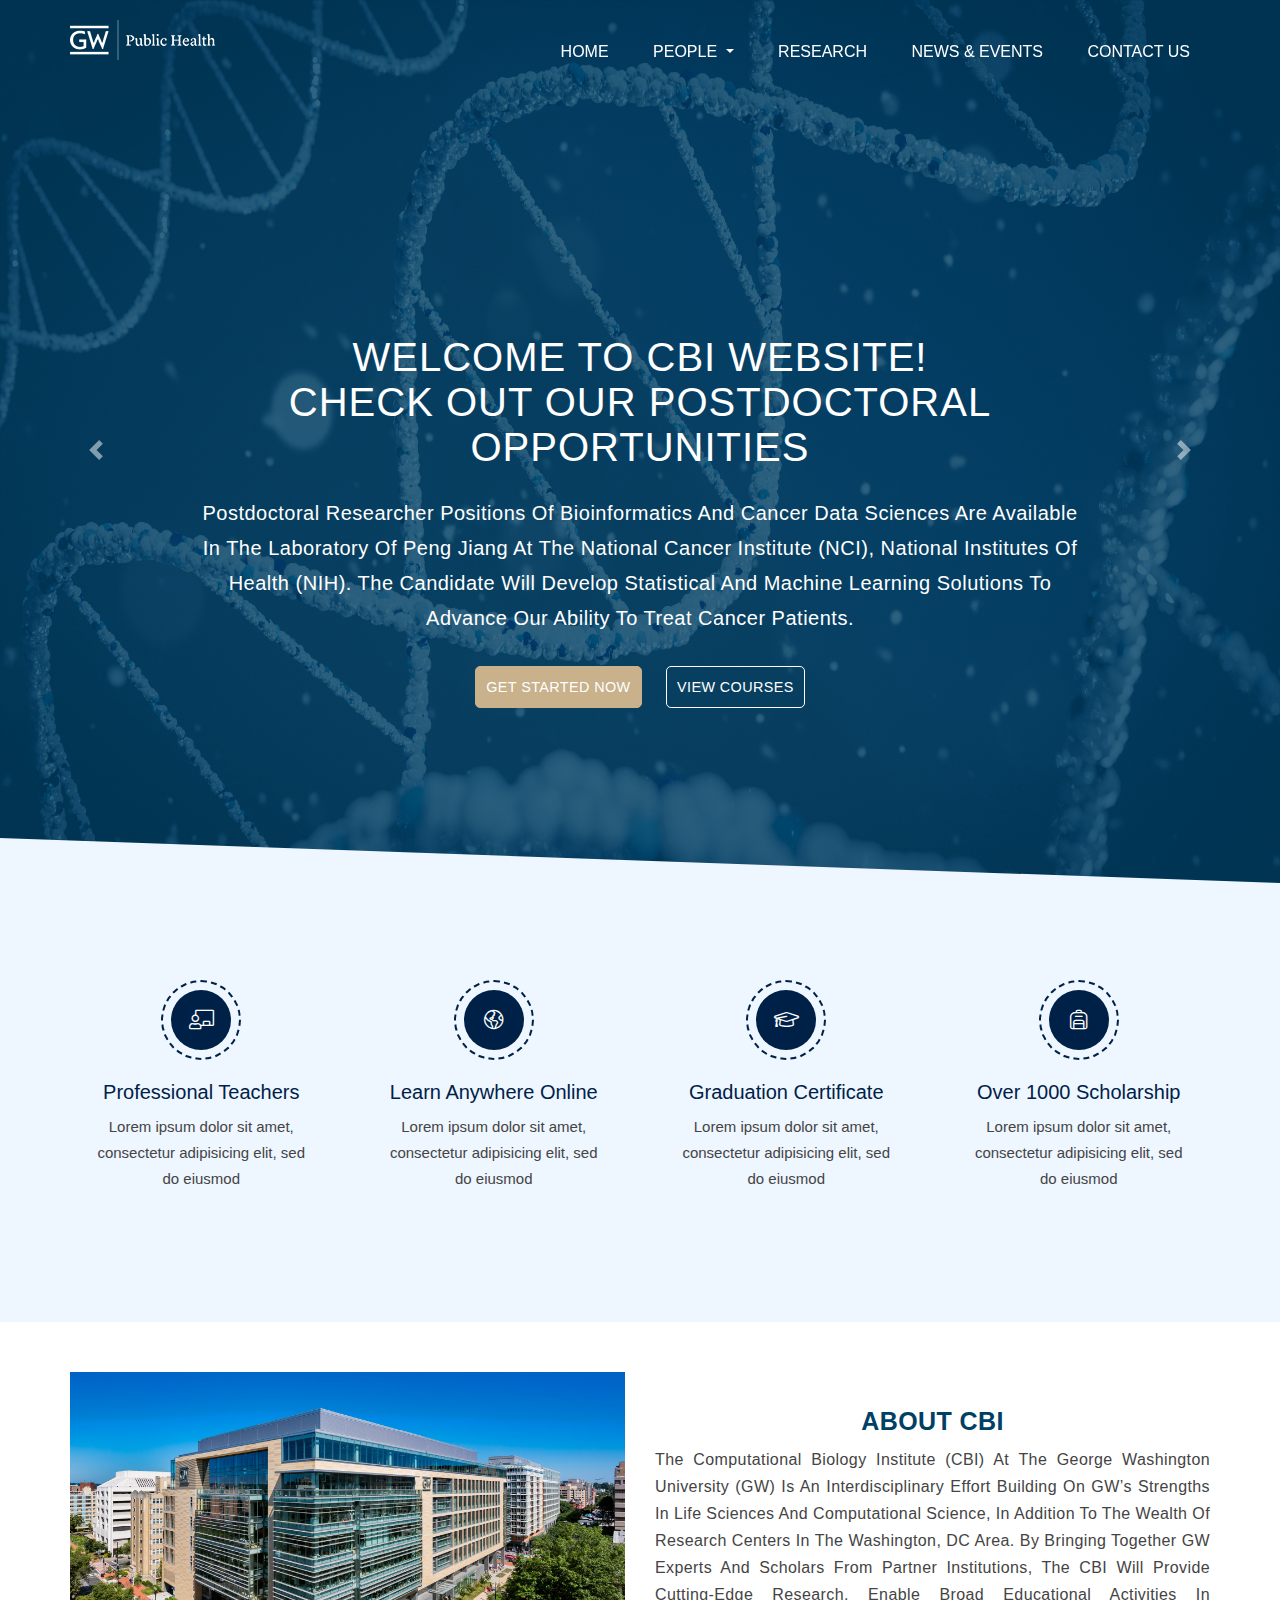
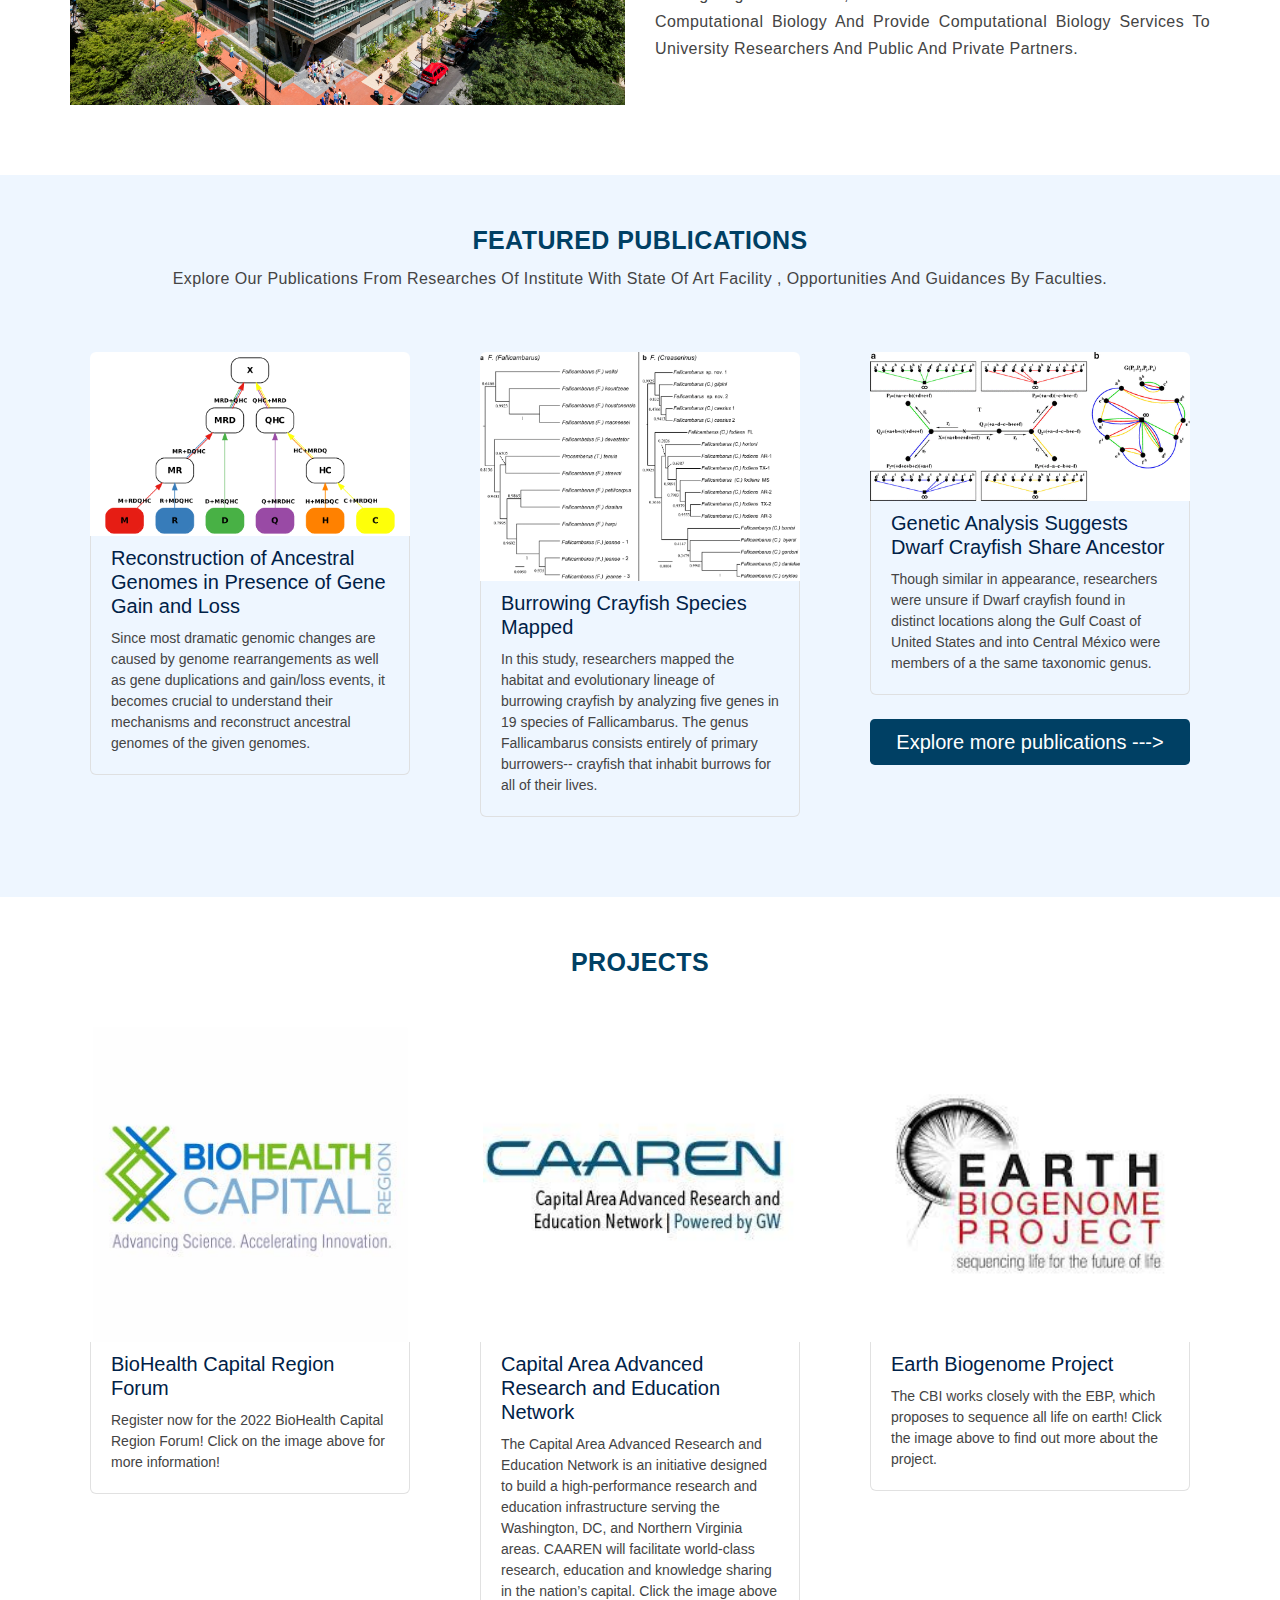
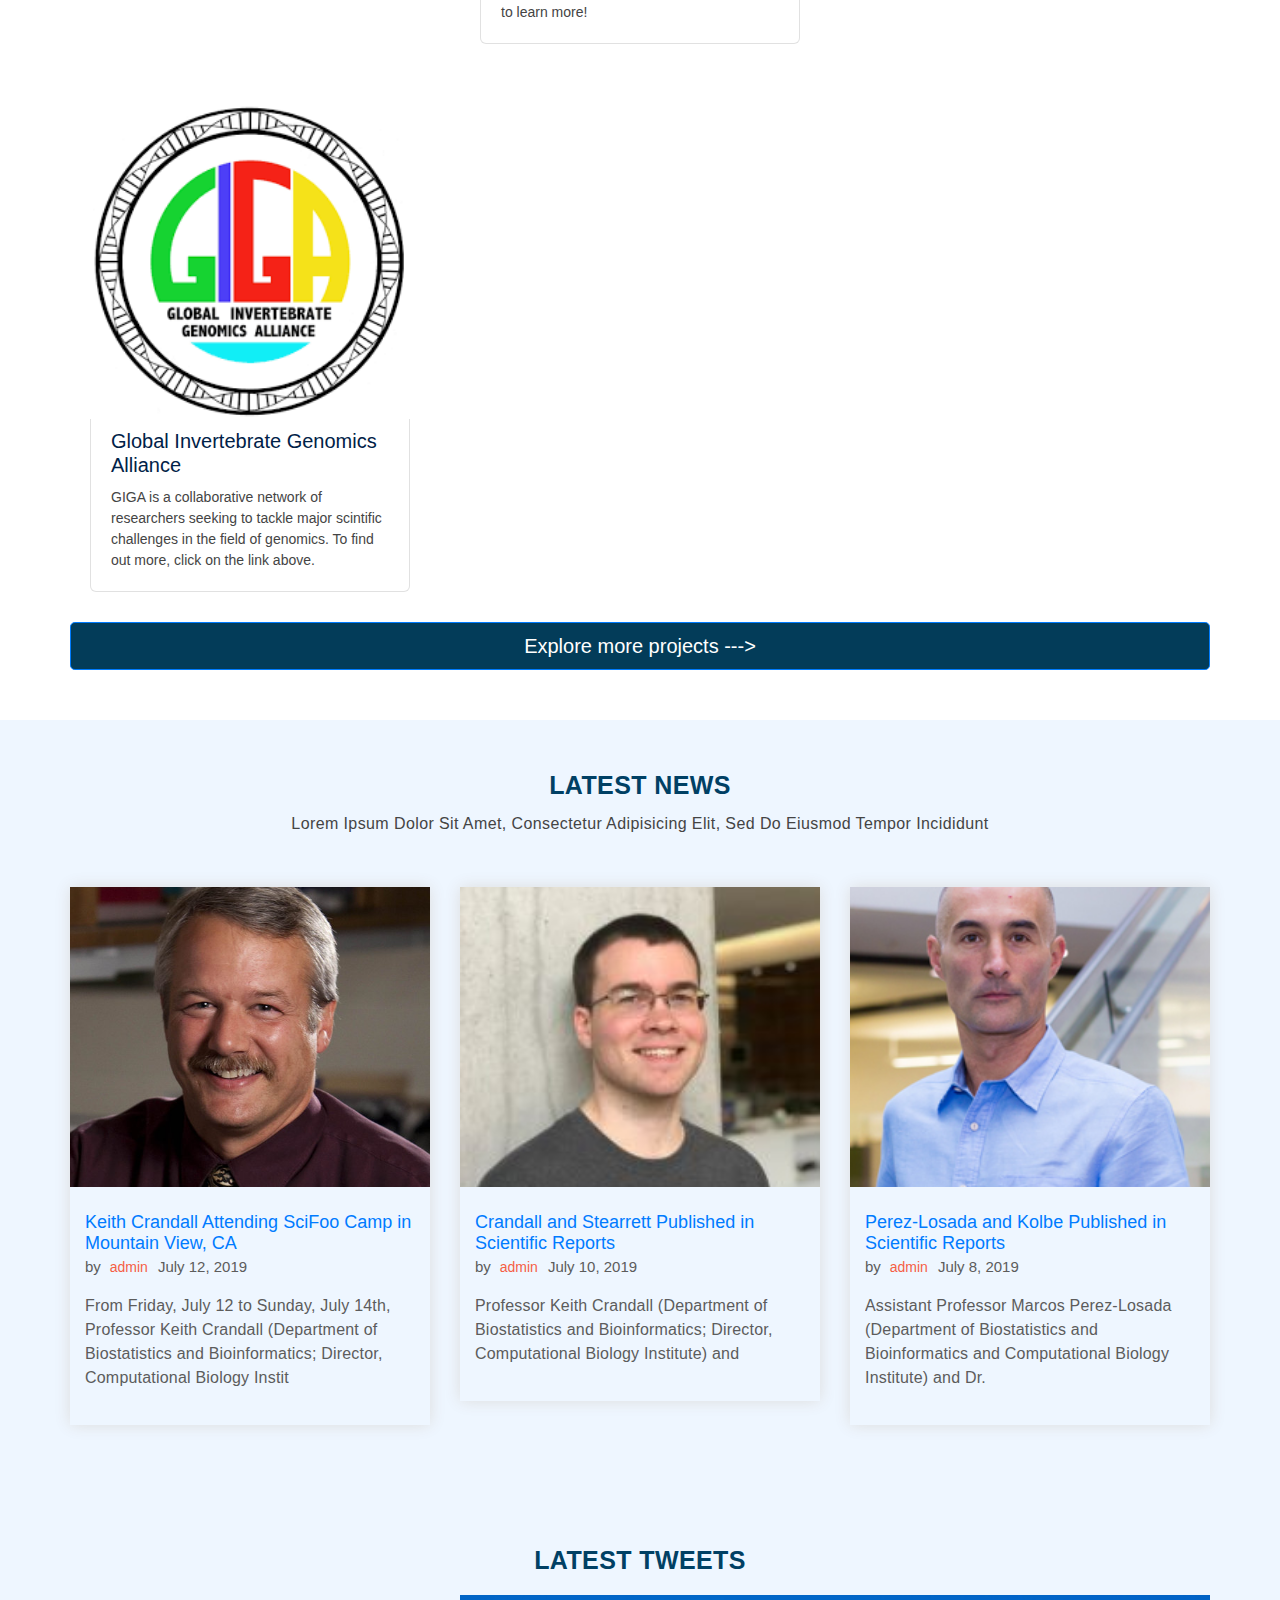
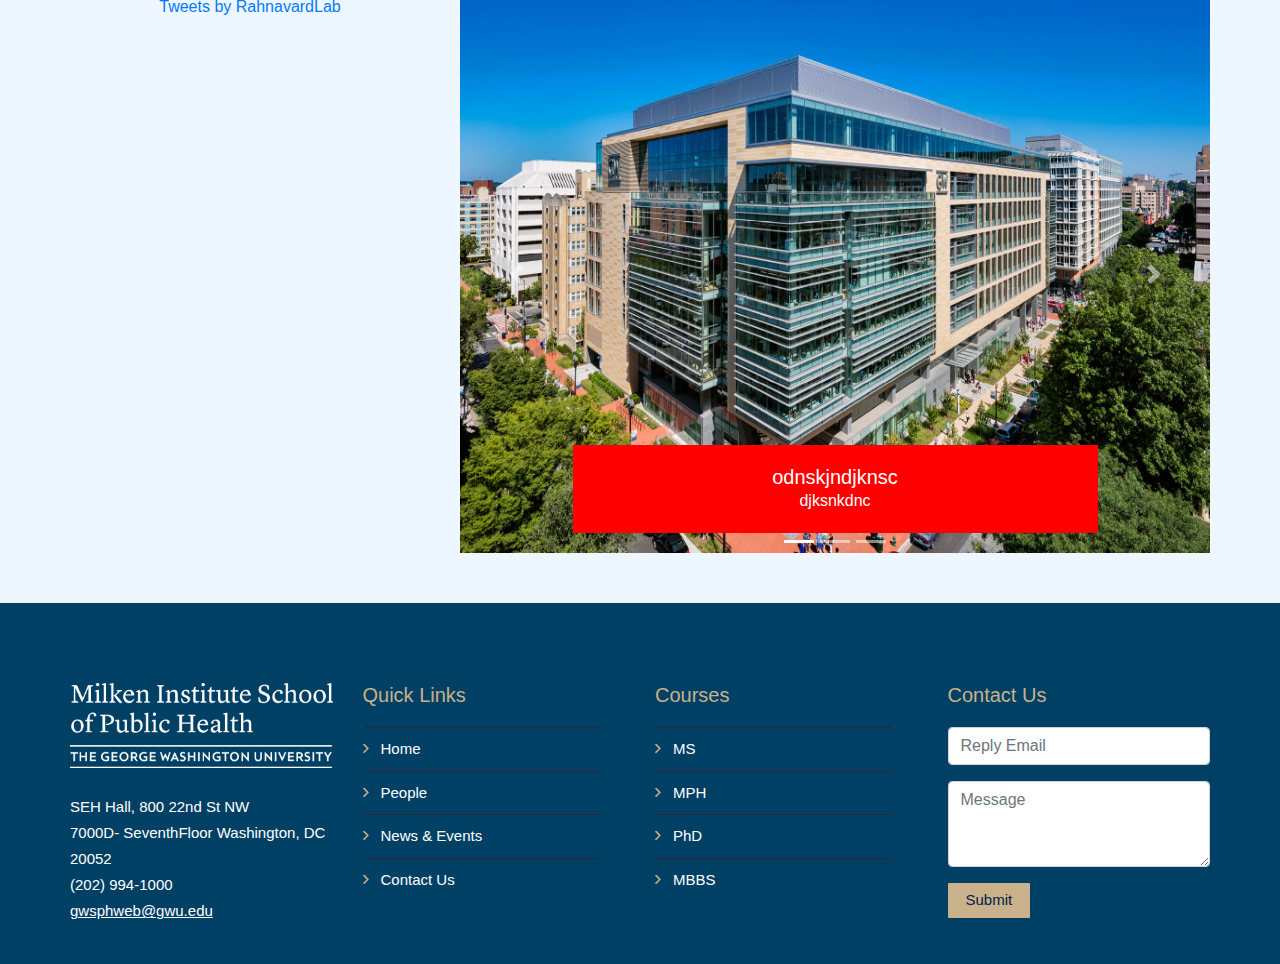
<file: index.html>
<!doctype html>
<html lang="en">

<head>
    <meta charset="utf-8">
    <meta name="viewport" content="width=device-width, initial-scale=1, shrink-to-fit=no">
    <title>Computational Biology Institute</title>
    <link rel="stylesheet" href="assets/css/bootstrap.min.css">
    <link rel="stylesheet" href="assets/css/all.min.css">
    <link rel="stylesheet" href="assets/css/owl.carousel.min.css">
    <link rel="stylesheet" href="assets/css/owl.carousel.css">
    <link rel="stylesheet" href="assets/css/style.css">
</head>

<body>

     <!-- ======================header started====================== -->

    <header>
        <div class="my-nav">
            <div class="container">
                <div class="row">
                    <div class="nav-items">
                        <div class="menu-toggle"></div>
                        <div class="logo">
                            <img src="assets/images/logo.png">
                        </div>
                        <div class="menu-items">
                            <div class="menu">
                                <ul>
                                    <li><a href="index.html">Home</a></li>
                                    
													
									<li class="nav-item dropdown">
										<a class="nav-link dropdown-toggle" href="http://example.com" id="navbarDropdownMenuLink" data-toggle="dropdown" aria-haspopup="true" aria-expanded="false"> People </a>

										<ul style="background-color: rgba(0, 64, 100);" class="dropdown-menu" aria-labelledby="navbarDropdownMenuLink">

											<li><a class="dropdown-item" href="about-us.html#faculty">Faculty</a></li>

											<li><a class="dropdown-item" href="about-us.html#student">Student</a></li>
											 <li><a class="dropdown-item" href="about-us.html#staff">Staff & Admin</a></li>
											 <li><a class="dropdown-item" href="about-us.html#alumini">Alumini</a></li>

						<!--                    <li class="dropdown-submenu"><a class="dropdown-item dropdown-toggle" href="#">Student</a></li>-->

										</ul>
										
									
									</li>

                                    <li><a href="services.html">Research</a></li>
                                    <li><a href="blog.html">News & Events</a></li>
                                    <li><a href="contact-us.html">Contact Us</a></li>
									
					
									
                                </ul>
                            </div>
                        </div>
                    </div>
                </div>
            </div>
        </div>
    </header>

    <!-- ======================slider section started====================== -->

    <section id="carouselExampleFade" class="carousel slide carousel-fade slider" data-ride="carousel">
        <div class="carousel-inner">
            <div  class="carousel-item active" style="height: 100vh; background:url('assets/images/slider/brano-Mm1VIPqd0OA-unsplash.jpg');background-repeat: no-repeat;
  background-size: auto;background-size: 100vw 100vh;">
<!--                <img src="assets/images/slider/brano-Mm1VIPqd0OA-unsplash.jpg" class="d-block" alt="...">-->
                <div style="text-align: center;display: block;" class="carousel-caption">
                    <h2 >Welcome to CBI Website! <br> Check out our Postdoctoral opportunities</h2>
                    <p>Postdoctoral researcher positions of Bioinformatics and Cancer Data Sciences are available in the laboratory of Peng Jiang at the National Cancer Institute (NCI), National Institutes of Health (NIH). The candidate will develop statistical and machine learning solutions to advance our ability to treat cancer patients. </p>
                    <div class="button-01">
                        <ul>
                            <li><a href="#">Get Started Now</a></li>
                            <li><a href="#">View Courses</a></li>
                        </ul>
                    </div>
                </div>
            </div>
            <div class="carousel-item" style="height: 100vh; background:url('assets/images/slider/902.jpg'); background-repeat: no-repeat;
  background-size: auto;background-size: 100vw 100vh;">
<!--            <img src="assets/images/slider/902.jpg" class="d-block" alt="...">-->
            <div style="text-align: center;display: block;" class="carousel-caption">
                               <h2>Bioinformatics Minor at Milken Institute SPH</h2>
                <p>The Milken Institute School of Public
Health now offers a minor in
Bioinformatics! The program director
is the Computational Biology
Institute's very own Keith Crandall</p>
                <div class="button-01">
                    <ul>
                       <li><a href="https://publichealth.gwu.edu/programs/undergraduate-minors">Know More</a></li>
<!--                        <li><a href="#">View Courses</a></li>-->
                    </ul>
                </div>
                </div>
            </div>
            <div class="carousel-item" style="height: 100vh; background:url('assets/images/slider/IMG_1628_0.jpeg');background-repeat: no-repeat;
  background-size: 100vw 100vh;" >
<!--            <img src="assets/images/slider/IMG_1628_0.jpeg" class="d-block" alt="...">-->
            <div style="text-align: center;display: block;" class="carousel-caption">
                <h2>Team Directory</h2>
                <p>Meet the people who are the pioneers of research. </p>
                <div class="button-01">
                    <ul>
<!--                        <li><a href="https://publichealth.gwu.edu/programs/undergraduate-minors">Know More</a></li>-->
                        <li><a href="http://cbi.sphprddrp1.es.gwu.edu/directory">Meet us</a></li>
                    </ul>
                </div>
            </div>
				
				
				
				
				
				
				
              </div>
            </div>
            <a class="carousel-control-prev" href="#carouselExampleFade" role="button" data-slide="prev">
              <span class="carousel-control-prev-icon" aria-hidden="true"></span>
              <span class="sr-only">Previous</span>
            </a>
            <a class="carousel-control-next" href="#carouselExampleFade" role="button" data-slide="next">
              <span class="carousel-control-next-icon" aria-hidden="true"></span>
              <span class="sr-only">Next</span>
            </a>
    </section>

     <!-- ====================== section started====================== -->

     <section class="bg-01">
         <div class="container">
             <div class="row">
                 <div class="col-lg-3 col-md-3 col-sm-6 col-xs-12">
                     <div class="se-box">
                         <div class="icon">
                            <i class="fal fa-chalkboard-teacher"></i>
                         </div>
                         <div class="content">
                             <h3>Professional Teachers</h3>
                             <p>Lorem ipsum dolor sit amet, consectetur adipisicing elit, sed do eiusmod</p>
                         </div>
                     </div>
                 </div>

                 <div class="col-lg-3 col-md-3 col-sm-6 col-xs-12">
                    <div class="se-box">
                        <div class="icon">
                            <i class="fal fa-globe-americas"></i>
                        </div>
                        <div class="content">
                            <h3>Learn Anywhere Online</h3>
                            <p>Lorem ipsum dolor sit amet, consectetur adipisicing elit, sed do eiusmod</p>
                        </div>
                    </div>
                </div>

                <div class="col-lg-3 col-md-3 col-sm-6 col-xs-12">
                    <div class="se-box">
                        <div class="icon">
                            <i class="fal fa-graduation-cap"></i>
                        </div>
                        <div class="content">
                            <h3>Graduation Certificate</h3>
                            <p>Lorem ipsum dolor sit amet, consectetur adipisicing elit, sed do eiusmod</p>
                        </div>
                    </div>
                </div>

                <div class="col-lg-3 col-md-3 col-sm-6 col-xs-12">
                    <div class="se-box">
                        <div class="icon">
                            <i class="fal fa-backpack"></i>
                        </div>
                        <div class="content">
                            <h3>Over 1000 Scholarship</h3>
                            <p>Lorem ipsum dolor sit amet, consectetur adipisicing elit, sed do eiusmod</p>
                        </div>
                    </div>
                </div>
             </div>
         </div>
     </section>
	
<!--	About CBI Section -->
	
	
      <section class="team">
          <div class="container">
              <div class="row">
                <div class="col-6">
                    <div class="heading">
						<img src="assets/images/gwu-exterior.jpeg">
                    </div>
                </div>
				  <div  style="margin: auto !important;" class="col-6 justify-content-center align-items-center">
                    <div class="heading">
                        <h2>About CBI</h2>
                        <p style="text-align:justify !important;">The Computational Biology Institute (CBI) at the George Washington University (GW) is an interdisciplinary effort building on GW’s strengths in life sciences and computational science, in addition to the wealth of research centers in the Washington, DC area. By bringing together GW experts and scholars from partner institutions, the CBI will provide cutting-edge research, enable broad educational activities in computational biology and provide computational biology services to university researchers and public and private partners.
						</p>
                    </div>
                </div>
			  </div>
		  </div>
	</section>
	
	
	
	
	
	
	
	
	
	
	
	
	

      <!-- ====================== Featured started====================== -->

      <section class="bg-02"  style="background: #eef6ff">
          <div class="container">
              <div class="row">
                  <div class="col-12">
                      <div class="heading">
                          <h2>Featured Publications</h2>
                          <p>Explore our publications from researches of institute with state of art facility , opportunities and guidances by faculties.</p>
                      </div>
                  </div>

                  <div class="col-lg-4 col-md-4 col-sm-6 col-xs-12">
                      <div class="featured-box">
                          <div class="feature-card">
                              <a href="https://www.liebertpub.com/doi/10.1089/cmb.2015.0160"><i class="far fa-link"></i></a>
                              <img src="assets/images/research.png">
                          </div>
                          <div class="content">
                            <h3>Reconstruction of Ancestral Genomes in Presence of Gene Gain and Loss</h3>
                            <p>Since most dramatic genomic changes are caused by genome rearrangements as well as gene duplications and gain/loss events, it becomes crucial to understand their mechanisms and reconstruct ancestral genomes of the given genomes.</p>
<!--
                            <ol>
                                <li>3 Year Course</li>
                                <li>100 Clasess</li>
                                <li>10 am - 1 pm</li>
                            </ol>
-->
                          </div>
                      </div>
                  </div>

                  <div class="col-lg-4 col-md-4 col-sm-6 col-xs-12">
                    <div class="featured-box">
                        <div class="feature-card">
                            <a href="https://onlinelibrary.wiley.com/doi/full/10.1111/zsc.12006"><i class="far fa-link"></i></a>
                            <img src="assets/images/rr.png">
                        </div>
                        <div class="content">
                          <h3>Burrowing Crayfish Species Mapped</h3>
                          <p>In this study, researchers mapped the habitat and evolutionary lineage of burrowing crayfish by analyzing five genes in 19 species of Fallicambarus. The genus Fallicambarus consists entirely of primary burrowers-- crayfish that inhabit burrows for all of their lives.</p>
<!--
                          <ol>
                              <li>3 Year Course</li>
                              <li>100 Clasess</li>
                              <li>10 am - 1 pm</li>
                          </ol>
-->
                        </div>
                    </div>
                </div>

                <div class="col-lg-4 col-md-4 col-sm-6 col-xs-12">
                    <div class="featured-box">
                        <div class="feature-card">
                            <a href="https://www.liebertpub.com/doi/10.1089/cmb.2015.0160"><i class="far fa-link"></i></a>
                            <img src="assets/images/images_medium_figure1.gif">
                        </div>
                        <div class="content">
                          <h3>Genetic Analysis Suggests Dwarf Crayfish Share Ancestor</h3>
                          <p>Though similar in appearance, researchers were unsure if Dwarf crayfish found in distinct locations along the Gulf Coast of United States and into Central México were members of a the same taxonomic genus.</p>
<!--
                          <ol>
                              <li>3 Year Course</li>
                              <li>100 Clasess</li>
                              <li>10 am - 1 pm</li>
                          </ol>
-->
                        </div>
						<br>
						
						<button type="button"  style=" background-color:  rgba(0, 64, 100); border: none;" class="btn btn-primary btn-lg btn-block"><a style="color: white;" href="services.html">Explore more publications ---></a></button>
                    </div>
					
                </div>
				  
              </div>
          </div>
      </section>

	
      <!-- ====================== Projects started====================== -->

      <section class="bg-02">
          <div class="container">
              <div class="row">
                  <div class="col-12">
                      <div class="heading">
                          <h2>Projects</h2>
<!--                          <p>Explore our publications from researches of institute with state of art facility , opportunities and guidances by faculties.</p>-->
                      </div>
                  </div>

                  <div class="col-lg-4 col-md-4 col-sm-6 col-xs-12">
                      <div class="featured-box">
                          <div class="feature-card">
                              <a href="http://www.biohealthcapital.com/forum-2021-2/"><i class="far fa-link"></i></a>
                              <img style="height: 35vh;" src="assets/images/projects/bgp.jpg">
                          </div>
                          <div class="content">
                            <h3>BioHealth
Capital Region Forum</h3>
                            <p>Register now for the 2022 BioHealth
Capital Region Forum! Click on the
image above for more information!</p>

                          </div>
                      </div>
                  </div>

                  <div class="col-lg-4 col-md-4 col-sm-6 col-xs-12">
                    <div class="featured-box">
                        <div class="feature-card">
                            <a href="https://www.caaren.org/"><i class="far fa-link"></i></a>
                            <img style="height: 35vh;" src="assets/images/projects/NRanr-cq_400x400.jpeg">
                        </div>
                        <div class="content">
                          <h3>Capital Area Advanced Research
and Education Network</h3>
                          <p>The Capital Area Advanced Research
and Education Network is an initiative
designed to build a high-performance
research and education infrastructure
serving the Washington, DC, and
Northern Virginia areas. CAAREN
will facilitate world-class research,
education and knowledge sharing in
the nation’s capital. Click the image
above to learn more!</p>
<!--
                          <ol>
                              <li>3 Year Course</li>
                              <li>100 Clasess</li>
                              <li>10 am - 1 pm</li>
                          </ol>
-->
                        </div>
                    </div>
                </div>

                <div class="col-lg-4 col-md-4 col-sm-6 col-xs-12">
                    <div class="featured-box">
                        <div class="feature-card">
                            <a href="https://www.earthbiogenome.org/"><i class="far fa-link"></i></a>
                            <img style="height: 35vh;" src="assets/images/projects/Z.jpg">
                        </div>
                        <div class="content">
                          <h3>Earth Biogenome Project</h3>
                          <p>The CBI works closely with the EBP,
which proposes to sequence all life 
on earth! Click the image above to
find out more about the project.</p>

                        </div>
						<br>
						
					
                    </div>
					
                </div>
				  
				  
				  <div class="col-lg-4 col-md-4 col-sm-6 col-xs-12">
                      <div class="featured-box">
                          <div class="feature-card">
                              <a href="http://www.gigacos.org/"><i class="far fa-link"></i></a>
                             <img style="height: 35vh;" src="assets/images/projects/w8U_IYOaZJNQgAAAABJRU5ErkJggg__.png">
                          </div>
                          <div class="content">
                            <h3>Global Invertebrate Genomics Alliance</h3>
                            <p>GIGA is a collaborative network of
researchers seeking to tackle major
scintific challenges in the field of
genomics. To find out more, click on
the link above.</p>

                          </div>
                      </div>
                  </div>
				  
				  <div class="col-lg-12">
				  
				  	<button type="button"  style=" background-color:  rgb(3, 60, 89)" class="btn btn-primary btn-lg btn-block">Explore more projects ---></button>
				  
				  </div>
              </div>
          </div>
      </section>
	
<!--	Year of history , stats -->
<!--
	
      <section class="bg-03">
          <div class="container">
              <div class="row">
                <div class="col-lg-3 col-md-4 col-sm-6 col-xs-6">
                    <div class="_lk_bg_cd">
                        <i class="fal fa-history"></i>
                      <div class="counting" data-count="967">100</div>
                      <h5>YEAR OF HISTORY</h5>
                    </div>
                </div>

                <div class="col-lg-3 col-md-4 col-sm-6 col-xs-6">
                    <div class="_lk_bg_cd">
                        <i class="fal fa-graduation-cap"></i>
                      <div class="counting" data-count="967">100</div>
                      <h5>ACTIVE STUDENTS</h5>
                    </div>
                </div>

                <div class="col-lg-3 col-md-4 col-sm-6 col-xs-6">
                    <div class="_lk_bg_cd">
                        <i class="fal fa-globe"></i>
                      <div class="counting" data-count="967">100</div>
                      <h5>ONLINE COURSES</h5>
                    </div>
                </div>

                <div class="col-lg-3 col-md-4 col-sm-6 col-xs-6">
                    <div class="_lk_bg_cd">
                        <i class="fal fa-registered"></i>
                      <div class="counting" data-count="967">100</div>
                      <h5>REGISTERED STUDENTS</h5>
                    </div>
                </div>
              </div>
          </div>
      </section>
-->

      <!-- ====================== Team Started started====================== -->
<!--

      <section class="team">
          <div class="container">
              <div class="row">
                <div class="col-12">
                    <div class="heading">
                        <h2>OUR TEAM</h2>
                        <p>Lorem ipsum dolor sit amet consectetur adipisicing elit. Maxime totam quo, ducimus aliquid quisquam minima perspiciatis repellendus, minus tenetur reiciendis quis? Consequatur perferendis deleniti, rerum delectus consectetur modi praesentium deserunt.</p>
                    </div>
                </div>

                <div class="col-12">
                    <div class="owl-carousel owl-stage-outer">
                        <div class="item">
                            <div class="team-card">
                                <div class="image-team">
                                    <img src="assets/images/team/1.jpg">
                                </div>
                                <div class="team-content">
                                    <h3>John</h3>
                                    <p>Web Developer</p>
                                    <ol>
                                        <li><i class="fab fa-facebook-f"></i></li>
                                        <li><i class="fab fa-instagram"></i></li>
                                        <li><i class="fab fa-linkedin-in"></i></li>
                                        <li><i class="fab fa-pinterest-p"></i></li>
                                    </ol>
                                </div>
                            </div>
                        </div>

                        <div class="item">
                            <div class="team-card">
                                <div class="image-team">
                                    <img src="assets/images/team/2.jpg">
                                </div>
                                <div class="team-content">
                                    <h3>Anderson john</h3>
                                    <p>Web Designer</p>
                                    <ol>
                                        <li><i class="fab fa-facebook-f"></i></li>
                                        <li><i class="fab fa-instagram"></i></li>
                                        <li><i class="fab fa-linkedin-in"></i></li>
                                        <li><i class="fab fa-pinterest-p"></i></li>
                                    </ol>
                                </div>
                            </div>
                        </div>

                        <div class="item">
                            <div class="team-card">
                                <div class="image-team">
                                    <img src="assets/images/team/3.jpg">
                                </div>
                                <div class="team-content">
                                    <h3>Sarah Se</h3>
                                    <p>Web Designer</p>
                                    <ol>
                                        <li><i class="fab fa-facebook-f"></i></li>
                                        <li><i class="fab fa-instagram"></i></li>
                                        <li><i class="fab fa-linkedin-in"></i></li>
                                        <li><i class="fab fa-pinterest-p"></i></li>
                                    </ol>
                                </div>
                            </div>
                        </div>

                        <div class="item">
                            <div class="team-card">
                                <div class="image-team">
                                    <img src="assets/images/team/4.jpg">
                                </div>
                                <div class="team-content">
                                    <h3>Williams</h3>
                                    <p>English </p>
                                    <ol>
                                        <li><i class="fab fa-facebook-f"></i></li>
                                        <li><i class="fab fa-instagram"></i></li>
                                        <li><i class="fab fa-linkedin-in"></i></li>
                                        <li><i class="fab fa-pinterest-p"></i></li>
                                    </ol>
                                </div>
                            </div>
                        </div>
                    </div>
                </div>
              </div>
          </div>
      </section>
-->

      <!-- ====================== Blog Section started====================== -->

      <section class="bg-04">
        <div class="container">
            <div class="row">
               <div class="col-12">
                    <div class="heading">
                        <h2>Latest News</h2>
                        <p>Lorem ipsum dolor sit amet, consectetur adipisicing elit, sed do eiusmod
                        tempor incididunt</p>
                    </div>
                </div> 
            </div>
            <div class="row">
                <div class="col-lg-4 col-md-4 col-sm-6 col-xs-12">
                    <article class="_lk_bg_sd_we">
                      <div class="_bv_xs_we" style="background:url('assets/images/team/Keith-Crandall.jpg')"></div>
                      <div class="_xs_we_er">
                        <div class="_he_w">
                          <h3><a href="https://cbi.gwu.edu/keith-crandall-attending-scifoo-camp-mountain-view-ca"><ul>Keith Crandall Attending SciFoo Camp in Mountain View, CA</ul></a></h3>
                          <ol>
                            <li><span>by</span> admin<span class="_mn_cd_xs">July 12, 2019</span></li>
                          </ol>
                          <p>From Friday, July 12 to Sunday, July 14th, Professor Keith Crandall (Department of Biostatistics and Bioinformatics; Director, Computational Biology Instit</p>
                        </div>
                      </div>     
                    </article>
                </div>

                <div class="col-lg-4 col-md-4 col-sm-6 col-xs-12">
                    <article class="_lk_bg_sd_we">
                      <div class="_bv_xs_we" style="background:url('assets/images/IMG_54882.jpeg')"></div>
                      <div class="_xs_we_er">
                        <div class="_he_w">
                          <h3><a href="https://cbi.gwu.edu/crandall-and-stearrett-published-scientific-reports"><ul>Crandall and Stearrett Published in Scientific Reports</ul></a></h3>
                          <ol>
                            <li><span>by</span> admin<span class="_mn_cd_xs">July 10, 2019</span></li>
                          </ol>
                          <p>Professor Keith Crandall (Department of Biostatistics and Bioinformatics; Director, Computational Biology Institute) and</p>
                        </div>
                      </div>     
                    </article>
                </div>

                <div class="col-lg-4 col-md-4 col-sm-6 col-xs-12">
                    <article class="_lk_bg_sd_we">
                      <div class="_bv_xs_we" style="background:url('assets/images/team/Marcos Perez Losada 250x250.jpg')"></div>
                      <div class="_xs_we_er">
                        <div class="_he_w">
                          <h3><a href="https://cbi.gwu.edu/perez-losada-and-kolbe-published-scientific-reports"><ul>Perez-Losada and Kolbe Published in Scientific Reports</ul></a></h3>
                          <ol>
                            <li><span>by</span> admin<span class="_mn_cd_xs">July 8, 2019</span></li>
                          </ol>
                          <p>Assistant Professor Marcos Perez-Losada (Department of Biostatistics and Bioinformatics and Computational Biology Institute) and Dr.</p>
                        </div>
                      </div>     
                    </article>
                </div>
				
				
            </div>
        </div>
    </section>
	
	
	
	      <!-- ====================== Blog Section started====================== -->

      <section class="bg-04">
        <div class="container">
            <div class="row">
               <div class="col-12">
                    <div class="heading">
                        <h2>Latest Tweets</h2>
<!--
                        <p>Lorem ipsum dolor sit amet, consectetur adipisicing elit, sed do eiusmod
                        tempor incididunt</p>
-->
                    </div>
                </div> 
            </div>
			
			
			 <div class="row">
               <div class="col-4">
                    <div class="heading">
                      <a data-chrome="noheader" class="twitter-timeline" data-lang="en" data-theme="light" href="https://twitter.com/RahnavardLab?ref_src=twsrc%5Etfw" data-height="500">Tweets by RahnavardLab</a> <script async src="https://platform.twitter.com/widgets.js" charset="utf-8"></script>
                    </div>
                </div>
				 
				 <div class="col-8">

					<div id="carouselExampleIndicators" class="carousel slide" data-ride="carousel">
					  <ol class="carousel-indicators">
						<li data-target="#carouselExampleIndicators" data-slide-to="0" class="active"></li>
						<li data-target="#carouselExampleIndicators" data-slide-to="1"></li>
						<li data-target="#carouselExampleIndicators" data-slide-to="2"></li>
					  </ol>

					  <div class="carousel-inner">
						<div class="carousel-item active">
							
						  <img class="d-block w-100" src="assets/images/gwu-exterior.jpeg" alt="First slide">
						<div  style="background: red;" class="carousel-caption d-none d-md-block">
						<h5>odnskjndjknsc</h5>
						<p>djksnkdnc</p>
					  </div>
							
						</div>
						<div class="carousel-item">
						  <img class="d-block w-100" src="assets/images/IMG_2247 copy.jpeg" alt="Second slide">
						</div>
						<div class="carousel-item">
						  <img class="d-block w-100" src="assets/images/gwu-exterior.jpeg" alt="Third slide">
						</div>
					  </div>
					  <a class="carousel-control-prev" href="#carouselExampleIndicators" role="button" data-slide="prev">
						<span class="carousel-control-prev-icon" aria-hidden="true"></span>
						<span class="sr-only">Previous</span>
					  </a>
					  <a class="carousel-control-next" href="#carouselExampleIndicators" role="button" data-slide="next">
						<span class="carousel-control-next-icon" aria-hidden="true"></span>
						<span class="sr-only">Next</span>
					  </a>
					</div>
					 
           </div>
				 
            </div>
			
<!--
			
			
			
            <div class="row">
                <div class="col-lg-4 col-md-4 col-sm-6 col-xs-12">
                    <article class="_lk_bg_sd_we">
                      <div class="_bv_xs_we"></div>
                      <div class="_xs_we_er">
                        <div class="_he_w">
                          <h3>Easy English Learning Way</h3>
                          <ol>
                            <li><span>by</span> admin<span class="_mn_cd_xs">june 30, 2020</span></li>
                          </ol>
                          <p>Lorem ipsum dolor sit amet, consectetur adipiscing elit, sed do eiusmod tempor incididunt ut labore.</p>
                        </div>
                      </div>     
                    </article>
                </div>
            </div>
-->
			
			
        </div>
    </section>

    <!-- ====================== Footer Section started====================== -->


    <footer>
        <div class="container">
            <div class="row">
                <div class="col-lg-3 col-md-3 col-sm-6 col-12">
                    <div class="_kl_de_w">
<!--
                        <h3>SMART GROUP</h3>
                        <p>ipsum dolor sit amet, Excepteur sint occaecat cupidatat non
                        proident, sunt in culpa qui officia deserunt mollit anim id est laborum.</p>
-->
						
						  <img src="assets/images/milken_ins.png" class="d-block" alt="...">
						
						<p><br>
SEH Hall, 800 22nd St NW<br>
7000D- SeventhFloor
Washington, DC 20052<br>
(202) 994-1000<br>
<a style="color: white" href="mailto:gwsphweb@gwu.edu"><u>gwsphweb@gwu.edu</u></a>
						</p>
						
                    </div>
                </div>
 
                <div class="col-lg-3 col-md-3 col-sm-6 col-12">
                    <div class="_kl_de_w">
                        <h3>Quick Links</h3>
                        <ol>
                            <li><i class="far fa-angle-right"></i>Home</li>
                            <li><i class="far fa-angle-right"></i>People</li>
                           
                            <li><i class="far fa-angle-right"></i>News & Events</li>
                            <li class="last"><i class="far fa-angle-right"></i>Contact Us</li>
                        </ol>
                    </div>
                </div>
 
                <div class="col-lg-3 col-md-3 col-sm-6 col-12">
                    <div class="_kl_de_w">
                        <h3>Courses</h3>
                        <ol>
                            <li><i class="far fa-angle-right"></i>MS</li>
                            <li><i class="far fa-angle-right"></i>MPH</li>
                            <li><i class="far fa-angle-right"></i>PhD</li>
                            <li><i class="far fa-angle-right"></i>MBBS</li>
                          
                        </ol>
                    </div>
                </div>
 
                <div class="col-lg-3 col-md-3 col-sm-6 col-12">
                    <div class="_kl_de_w">
                        <h3>Contact Us</h3>
                        <form class="my-form">
                            <div class="form-group">
                               <input class="form-control" type="email" name="email" placeholder="Reply Email"> 
                            </div>
                            <div class="form-group">
                                <textarea rows="3" placeholder="Message" class="form-control"></textarea>
                            </div>
                            <div class="form-group">
                                <a href="#">Submit</a>
                            </div>
                        </form>
                    </div>
                </div>

<!--
                <div class="col-12">
                    <div class="copy-right">
                        <p>© 2020 All Rights Reserved by<a href="https://www.smarteyeapps.com/">Smarteyeapps.com</a></p>
                    </div>
                </div>
-->
            </div>
        </div>
    </footer>

</body>
<script>
	$('.carousel').carousel({
  interval: 1000
})
	
	
	</script>
<script src="assets/js/jquery-3.2.1.min.js"></script>
<script src="assets/js/popper.min.js"></script>
<script src="assets/js/bootstrap.min.js"></script>
<script src="assets/js/owl.carousel.min.js"></script>
<script src="assets/js/owl.carousel.js"></script>
<script src="assets/js/script.js"></script>
</html>
</file>
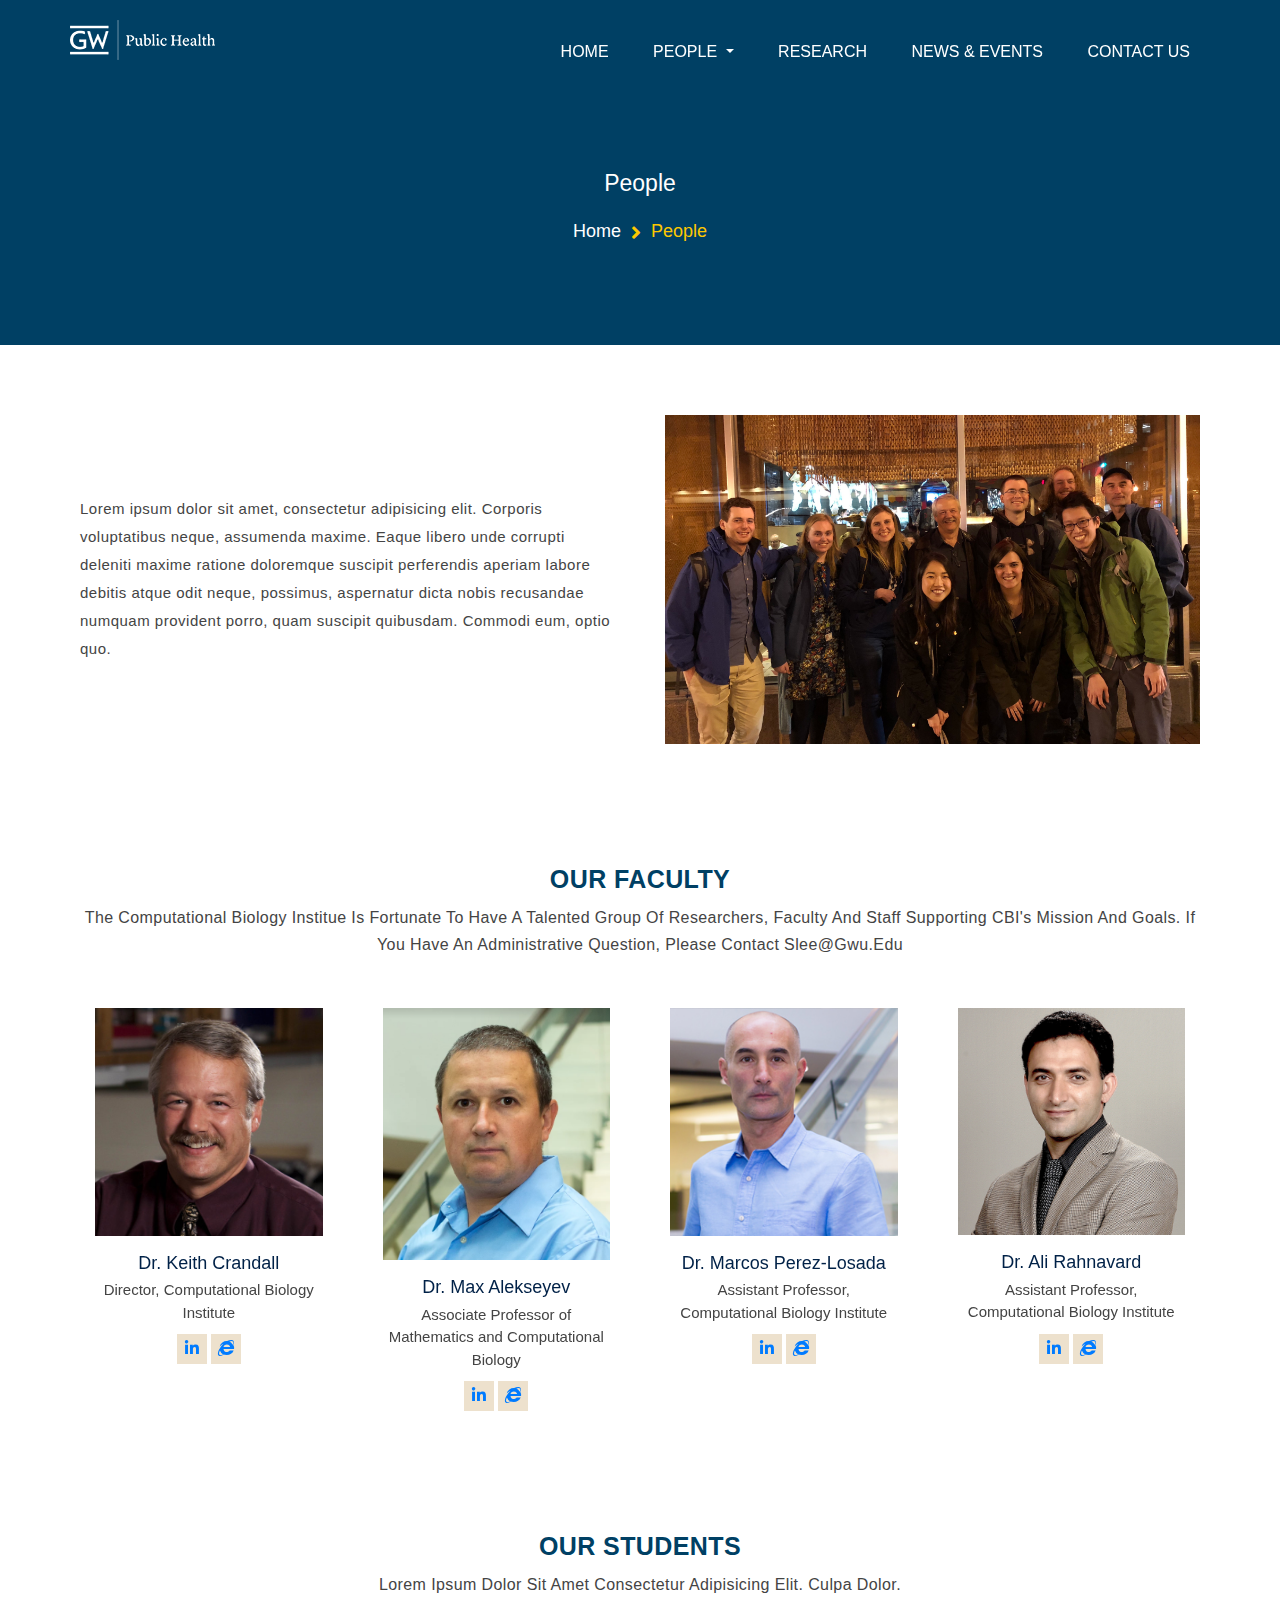
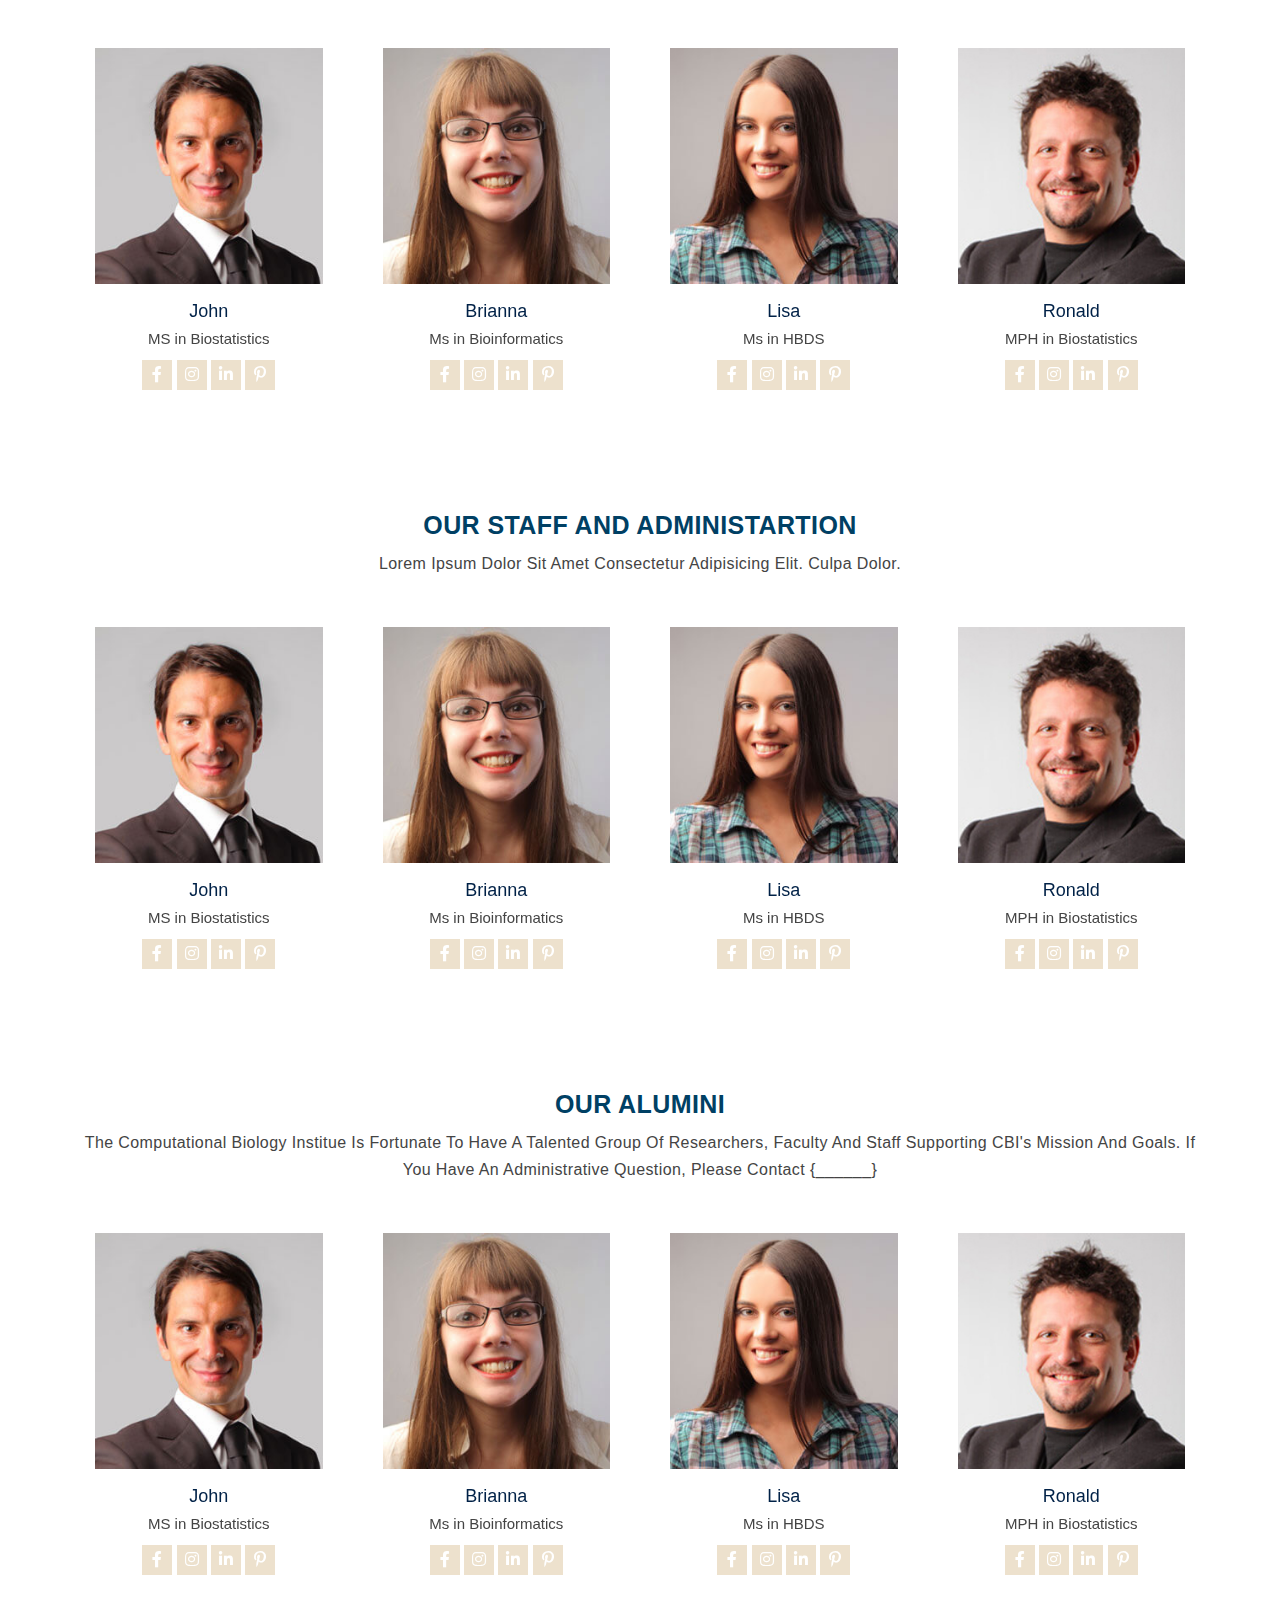
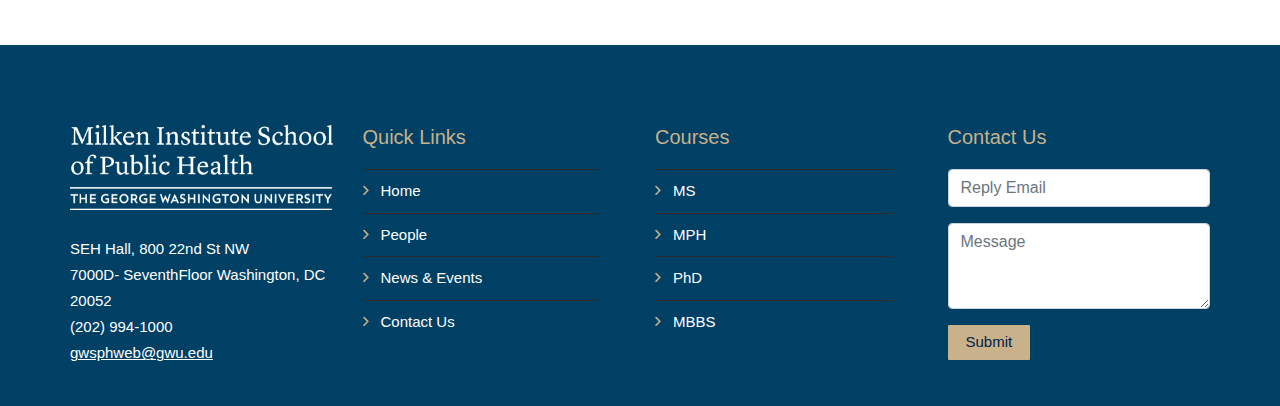
<file: about-us.html>
<!doctype html>
<html lang="en">

<head>
    <meta charset="utf-8">
    <meta name="viewport" content="width=device-width, initial-scale=1, shrink-to-fit=no">
    <title>CBI - Computation Biology Institute</title>
    <link rel="stylesheet" href="assets/css/bootstrap.min.css">
    <link rel="stylesheet" href="assets/css/all.min.css">
    <link rel="stylesheet" href="assets/css/owl.carousel.min.css">
    <link rel="stylesheet" href="assets/css/owl.carousel.css">
    <link rel="stylesheet" href="assets/css/style.css">
</head>
<body>

    <!-- ======================header started====================== -->

   <header>
       <div class="my-nav">
           <div class="container">
               <div class="row">
                   <div class="nav-items">
                       <div class="menu-toggle"></div>
                       <div class="logo">
                           <img src="assets/images/logo.png">
                       </div>
                       <div class="menu-items">
                           <div class="menu">
                               <ul>
                                   <li><a href="index.html">Home</a></li>
                                   						
										<li class="nav-item dropdown">
										<a class="nav-link dropdown-toggle" href="http://example.com" id="navbarDropdownMenuLink" data-toggle="dropdown" aria-haspopup="true" aria-expanded="false"> People </a>

										<ul style="background-color: rgba(0, 64, 100);" class="dropdown-menu" aria-labelledby="navbarDropdownMenuLink">

											<li><a class="dropdown-item" href="about-us.html#faculty">Faculty</a></li>

											<li><a class="dropdown-item" href="about-us.html#student">Student</a></li>
											 <li><a class="dropdown-item" href="about-us.html#staff">Staff & Admin</a></li>
											 <li><a class="dropdown-item" href="about-us.html#alumini">Alumini</a></li>

						<!--                    <li class="dropdown-submenu"><a class="dropdown-item dropdown-toggle" href="#">Student</a></li>-->

										</ul>
										
									
									</li>
							   
                                   <li><a href="services.html">Research</a></li>
                                   <li><a href="blog.html">News & Events</a></li>
                                   <li><a href="contact-us.html">Contact Us</a></li>
                               </ul>
                           </div>
                       </div>
                   </div>
               </div>
           </div>
       </div>
   </header>

   <section class="bg-02-a">
        <div class="container">
            <div class="row">
                <div class="col-12">
                    <div class="_head_01">
                        <h2>People</h2>
                        <p>Home<i class="fas fa-angle-right"></i><span>People</span></p>
                    </div>
                </div>
            </div>
        </div>
    </section>

    <section class="se-001">
        <div class="container">
            <div class="row">
                <div class="col-lg-6 col-md-6 col-12" style="margin: auto;">
                    <div class="_Ol_er_qw">
                        <p>Lorem ipsum dolor sit amet, consectetur adipisicing elit. Corporis voluptatibus neque, assumenda maxime. Eaque libero unde corrupti deleniti maxime ratione doloremque suscipit perferendis aperiam labore debitis atque odit neque, possimus, aspernatur dicta nobis recusandae numquam provident porro, quam suscipit quibusdam. Commodi eum, optio quo.</p>
                        
                    </div>
                </div>

                <div class="col-lg-6 col-md-6 col-12">
                    <div class="_Ol_er_qw yu">
                        <img src="assets/images/slider/IMG_1628_0.jpeg">
                    </div>
                </div>
            </div>
        </div>
    </section>

  

     <!-- ====================== Faculty Section started====================== -->

     <section class="team" id="faculty">
         <div class="container">
             <div class="row">
               <div class="col-12">
                   <div class="heading" >
                       <h2>OUR Faculty</h2>
                       <p>The Computational Biology Institue is fortunate to have a talented group of researchers, faculty and staff supporting CBI's mission and goals. If you have an administrative question, please contact slee@gwu.edu</p>
                   </div>
               </div>

               <div class="col-12">
                   <div class="owl-carousel owl-stage-outer">
                       <div class="item">
                           <div class="team-card">
                               <div class="image-team">
                                   <img src="assets/images/team/Keith-Crandall.jpg">
                               </div>
                               <div class="team-content">
                                   <h3>Dr. Keith Crandall</h3>
                                   <p>Director, Computational Biology Institute</p>
                                   <ol>
<!--
                                       <li><i class="fab fa-facebook-f"></i></li>
                                       <li><i class="fab fa-instagram"></i></li>
-->
<!--                                       <li><i class="fab fa-linkedin-in"></i></li>-->
									   <li><a style:"color:white;" href="https://www.linkedin.com/in/keith-a-crandall-8a9b0a9/" class="fab fa-linkedin-in" aria-hidden="true"></a></li>
									   <li><a style:"color:white;" href="https://cbi.gwu.edu/keith-crandall" class="fab fa-internet-explorer" aria-hidden="true"></a></li>
									   
                                   </ol>
                               </div>
                           </div>
                       </div>

                       <div class="item">
                           <div class="team-card">
                               <div class="image-team">
                                   <img src="assets/images/201710_Max_2_sm.png">
                               </div>
                               <div class="team-content">
                                   <h3>Dr. Max Alekseyev</h3>
                                   <p>Associate Professor of Mathematics and Computational Biology</p>
                                   <ol>
                                       <li><a style:"color:white;" href="https://www.linkedin.com/in/keith-a-crandall-8a9b0a9/" class="fab fa-linkedin-in" aria-hidden="true"></a></li>
									   <li><a style:"color:white;" href="https://cbi.gwu.edu/keith-crandall" class="fab fa-internet-explorer" aria-hidden="true"></a></li>
                                   </ol>
                               </div>
                           </div>
                       </div>

                       <div class="item">
                           <div class="team-card">
                               <div class="image-team">
                                   <img src="assets/images/team/Marcos Perez Losada 250x250.jpg">
                               </div>
                               <div class="team-content">
                                   <h3>Dr. Marcos Perez-Losada</h3>
                                   <p>Assistant Professor, Computational Biology Institute</p>
                                   <ol>
                                      <li><a style:"color:white;" href="https://www.linkedin.com/in/keith-a-crandall-8a9b0a9/" class="fab fa-linkedin-in" aria-hidden="true"></a></li>
									   <li><a style:"color:white;" href="https://cbi.gwu.edu/keith-crandall" class="fab fa-internet-explorer" aria-hidden="true"></a></li>
                                   </ol>
                               </div>
                           </div>
                       </div>

                       <div class="item">
                           <div class="team-card">
                               <div class="image-team">
                                   <img src="assets/images/team/Ali-Rahnavard.png">
                               </div>
                               <div class="team-content">
                                   <h3>Dr. Ali Rahnavard</h3>
                                   <p>Assistant Professor, Computational Biology Institute</p>
                                   <ol>
                                       <li><a style:"color:white;" href="https://www.linkedin.com/in/keith-a-crandall-8a9b0a9/" class="fab fa-linkedin-in" aria-hidden="true"></a></li>
									   <li><a style:"color:white;" href="https://cbi.gwu.edu/keith-crandall" class="fab fa-internet-explorer" aria-hidden="true"></a></li>
                                   </ol>
                               </div>
                           </div>
                       </div>
                   </div>
               </div>
             </div>
         </div>
     </section>
	<!-- ====================== Students Section started====================== -->

     <section class="team" id="student">
         <div class="container">
             <div class="row">
               <div class="col-12">
                   <div class="heading">
                       <h2>Our Students</h2>
                       <p>Lorem ipsum dolor sit amet consectetur adipisicing elit. Culpa dolor.</p>
                   </div>
               </div>

               <div class="col-12">
                   <div class="owl-carousel owl-stage-outer">
                       <div class="item">
                           <div class="team-card">
                               <div class="image-team">
                                   <img src="assets/images/team/1.jpg">
                               </div>
                               <div class="team-content">
                                   <h3>John</h3>
                                   <p>MS in Biostatistics</p>
                                   <ol>
                                       <li><i class="fab fa-facebook-f"></i></li>
                                       <li><i class="fab fa-instagram"></i></li>
                                       <li><i class="fab fa-linkedin-in"></i></li>
                                       <li><i class="fab fa-pinterest-p"></i></li>
                                   </ol>
                               </div>
                           </div>
                       </div>

                       <div class="item">
                           <div class="team-card">
                               <div class="image-team">
                                   <img src="assets/images/team/2.jpg">
                               </div>
                               <div class="team-content">
                                   <h3>Brianna</h3>
                                   <p>Ms in Bioinformatics</p>
                                   <ol>
                                       <li><i class="fab fa-facebook-f"></i></li>
                                       <li><i class="fab fa-instagram"></i></li>
                                       <li><i class="fab fa-linkedin-in"></i></li>
                                       <li><i class="fab fa-pinterest-p"></i></li>
                                   </ol>
                               </div>
                           </div>
                       </div>

                       <div class="item">
                           <div class="team-card">
                               <div class="image-team">
                                   <img src="assets/images/team/3.jpg">
                               </div>
                               <div class="team-content">
                                   <h3>Lisa</h3>
                                   <p>Ms in HBDS</p>
                                   <ol>
                                       <li><i class="fab fa-facebook-f"></i></li>
                                       <li><i class="fab fa-instagram"></i></li>
                                       <li><i class="fab fa-linkedin-in"></i></li>
                                       <li><i class="fab fa-pinterest-p"></i></li>
                                   </ol>
                               </div>
                           </div>
                       </div>

                       <div class="item">
                           <div class="team-card">
                               <div class="image-team">
                                   <img src="assets/images/team/4.jpg">
                               </div>
                               <div class="team-content">
                                   <h3>Ronald</h3>
                                   <p>MPH in Biostatistics </p>
                                   <ol>
                                       <li><i class="fab fa-facebook-f"></i></li>
                                       <li><i class="fab fa-instagram"></i></li>
                                       <li><i class="fab fa-linkedin-in"></i></li>
                                       <li><i class="fab fa-pinterest-p"></i></li>
                                   </ol>
                               </div>
                           </div>
                       </div>
                   </div>
               </div>
             </div>
         </div>
     </section>

	
	<!-- ====================== Staff and Admin Section started====================== -->

     <section class="team" id="staff">
         <div class="container">
             <div class="row">
               <div class="col-12">
                   <div class="heading">
                       <h2>Our Staff and Administartion</h2>
                       <p>Lorem ipsum dolor sit amet consectetur adipisicing elit. Culpa dolor.</p>
                   </div>
               </div>

               <div class="col-12">
                   <div class="owl-carousel owl-stage-outer">
                       <div class="item">
                           <div class="team-card">
                               <div class="image-team">
                                   <img src="assets/images/team/1.jpg">
                               </div>
                               <div class="team-content">
                                   <h3>John</h3>
                                   <p>MS in Biostatistics</p>
                                   <ol>
                                       <li><i class="fab fa-facebook-f"></i></li>
                                       <li><i class="fab fa-instagram"></i></li>
                                       <li><i class="fab fa-linkedin-in"></i></li>
                                       <li><i class="fab fa-pinterest-p"></i></li>
                                   </ol>
                               </div>
                           </div>
                       </div>

                       <div class="item">
                           <div class="team-card">
                               <div class="image-team">
                                   <img src="assets/images/team/2.jpg">
                               </div>
                               <div class="team-content">
                                   <h3>Brianna</h3>
                                   <p>Ms in Bioinformatics</p>
                                   <ol>
                                       <li><i class="fab fa-facebook-f"></i></li>
                                       <li><i class="fab fa-instagram"></i></li>
                                       <li><i class="fab fa-linkedin-in"></i></li>
                                       <li><i class="fab fa-pinterest-p"></i></li>
                                   </ol>
                               </div>
                           </div>
                       </div>

                       <div class="item">
                           <div class="team-card">
                               <div class="image-team">
                                   <img src="assets/images/team/3.jpg">
                               </div>
                               <div class="team-content">
                                   <h3>Lisa</h3>
                                   <p>Ms in HBDS</p>
                                   <ol>
                                       <li><i class="fab fa-facebook-f"></i></li>
                                       <li><i class="fab fa-instagram"></i></li>
                                       <li><i class="fab fa-linkedin-in"></i></li>
                                       <li><i class="fab fa-pinterest-p"></i></li>
                                   </ol>
                               </div>
                           </div>
                       </div>

                       <div class="item">
                           <div class="team-card">
                               <div class="image-team">
                                   <img src="assets/images/team/4.jpg">
                               </div>
                               <div class="team-content">
                                   <h3>Ronald</h3>
                                   <p>MPH in Biostatistics </p>
                                   <ol>
                                       <li><i class="fab fa-facebook-f"></i></li>
                                       <li><i class="fab fa-instagram"></i></li>
                                       <li><i class="fab fa-linkedin-in"></i></li>
                                       <li><i class="fab fa-pinterest-p"></i></li>
                                   </ol>
                               </div>
                           </div>
                       </div>
                   </div>
               </div>
				 
				 
				 
             </div>
         </div>
     </section>

	
     <!-- ====================== Alumini Section started====================== -->

     <section class="team" id="alumini">
         <div class="container">
             <div class="row">
               <div class="col-12">
                   <div class="heading" >
                       <h2>Our Alumini</h2>
                       <p>The Computational Biology Institue is fortunate to have a talented group of researchers, faculty and staff supporting CBI's mission and goals. If you have an administrative question, please contact {______}</p>
                   </div>
               </div>

               <div class="col-12">
                   <div class="owl-carousel owl-stage-outer">
                       <div class="item">
                           <div class="team-card">
                               <div class="image-team">
                                   <img src="assets/images/team/1.jpg">
                               </div>
                               <div class="team-content">
                                   <h3>John</h3>
                                   <p>MS in Biostatistics</p>
                                   <ol>
                                       <li><i class="fab fa-facebook-f"></i></li>
                                       <li><i class="fab fa-instagram"></i></li>
                                       <li><i class="fab fa-linkedin-in"></i></li>
                                       <li><i class="fab fa-pinterest-p"></i></li>
                                   </ol>
                               </div>
                           </div>
                       </div>

                       <div class="item">
                           <div class="team-card">
                               <div class="image-team">
                                   <img src="assets/images/team/2.jpg">
                               </div>
                               <div class="team-content">
                                   <h3>Brianna</h3>
                                   <p>Ms in Bioinformatics</p>
                                   <ol>
                                       <li><i class="fab fa-facebook-f"></i></li>
                                       <li><i class="fab fa-instagram"></i></li>
                                       <li><i class="fab fa-linkedin-in"></i></li>
                                       <li><i class="fab fa-pinterest-p"></i></li>
                                   </ol>
                               </div>
                           </div>
                       </div>

                       <div class="item">
                           <div class="team-card">
                               <div class="image-team">
                                   <img src="assets/images/team/3.jpg">
                               </div>
                               <div class="team-content">
                                   <h3>Lisa</h3>
                                   <p>Ms in HBDS</p>
                                   <ol>
                                       <li><i class="fab fa-facebook-f"></i></li>
                                       <li><i class="fab fa-instagram"></i></li>
                                       <li><i class="fab fa-linkedin-in"></i></li>
                                       <li><i class="fab fa-pinterest-p"></i></li>
                                   </ol>
                               </div>
                           </div>
                       </div>

                       <div class="item">
                           <div class="team-card">
                               <div class="image-team">
                                   <img src="assets/images/team/4.jpg">
                               </div>
                               <div class="team-content">
                                   <h3>Ronald</h3>
                                   <p>MPH in Biostatistics </p>
                                   <ol>
                                       <li><i class="fab fa-facebook-f"></i></li>
                                       <li><i class="fab fa-instagram"></i></li>
                                       <li><i class="fab fa-linkedin-in"></i></li>
                                       <li><i class="fab fa-pinterest-p"></i></li>
                                   </ol>
                               </div>
                           </div>
                       </div>
                   </div>
               </div>
				 
				 
             </div>
         </div>
     </section>
    <!-- ====================== Footer Section started====================== -->


    <footer>
        <div class="container">
            <div class="row">
                <div class="col-lg-3 col-md-3 col-sm-6 col-12">
                    <div class="_kl_de_w">
<!--
                        <h3>SMART GROUP</h3>
                        <p>ipsum dolor sit amet, Excepteur sint occaecat cupidatat non
                        proident, sunt in culpa qui officia deserunt mollit anim id est laborum.</p>
-->
						
						  <img src="assets/images/milken_ins.png" class="d-block" alt="...">
						
						<p><br>
SEH Hall, 800 22nd St NW<br>
7000D- SeventhFloor
Washington, DC 20052<br>
(202) 994-1000<br>
<a style="color: white" href="mailto:gwsphweb@gwu.edu"><u>gwsphweb@gwu.edu</u></a>
						</p>
						
                    </div>
                </div>
 
                <div class="col-lg-3 col-md-3 col-sm-6 col-12">
                    <div class="_kl_de_w">
                        <h3>Quick Links</h3>
                        <ol>
                            <li><i class="far fa-angle-right"></i>Home</li>
                            <li><i class="far fa-angle-right"></i>People</li>
                           
                            <li><i class="far fa-angle-right"></i>News & Events</li>
                            <li class="last"><i class="far fa-angle-right"></i>Contact Us</li>
                        </ol>
                    </div>
                </div>
 
                <div class="col-lg-3 col-md-3 col-sm-6 col-12">
                    <div class="_kl_de_w">
                        <h3>Courses</h3>
                        <ol>
                            <li><i class="far fa-angle-right"></i>MS</li>
                            <li><i class="far fa-angle-right"></i>MPH</li>
                            <li><i class="far fa-angle-right"></i>PhD</li>
                            <li><i class="far fa-angle-right"></i>MBBS</li>
                          
                        </ol>
                    </div>
                </div>
 
                <div class="col-lg-3 col-md-3 col-sm-6 col-12">
                    <div class="_kl_de_w">
                        <h3>Contact Us</h3>
                        <form class="my-form">
                            <div class="form-group">
                               <input class="form-control" type="email" name="email" placeholder="Reply Email"> 
                            </div>
                            <div class="form-group">
                                <textarea rows="3" placeholder="Message" class="form-control"></textarea>
                            </div>
                            <div class="form-group">
                                <a href="#">Submit</a>
                            </div>
                        </form>
                    </div>
                </div>

<!--
                <div class="col-12">
                    <div class="copy-right">
                        <p>© 2020 All Rights Reserved by<a href="https://www.smarteyeapps.com/">Smarteyeapps.com</a></p>
                    </div>
                </div>
-->
            </div>
        </div>
    </footer>

</body>


<script src="assets/js/jquery-3.2.1.min.js"></script>
<script src="assets/js/popper.min.js"></script>
<script src="assets/js/bootstrap.min.js"></script>
<script src="assets/js/owl.carousel.min.js"></script>
<script src="assets/js/owl.carousel.js"></script>
<script src="assets/js/script.js"></script>
</html>
</file>
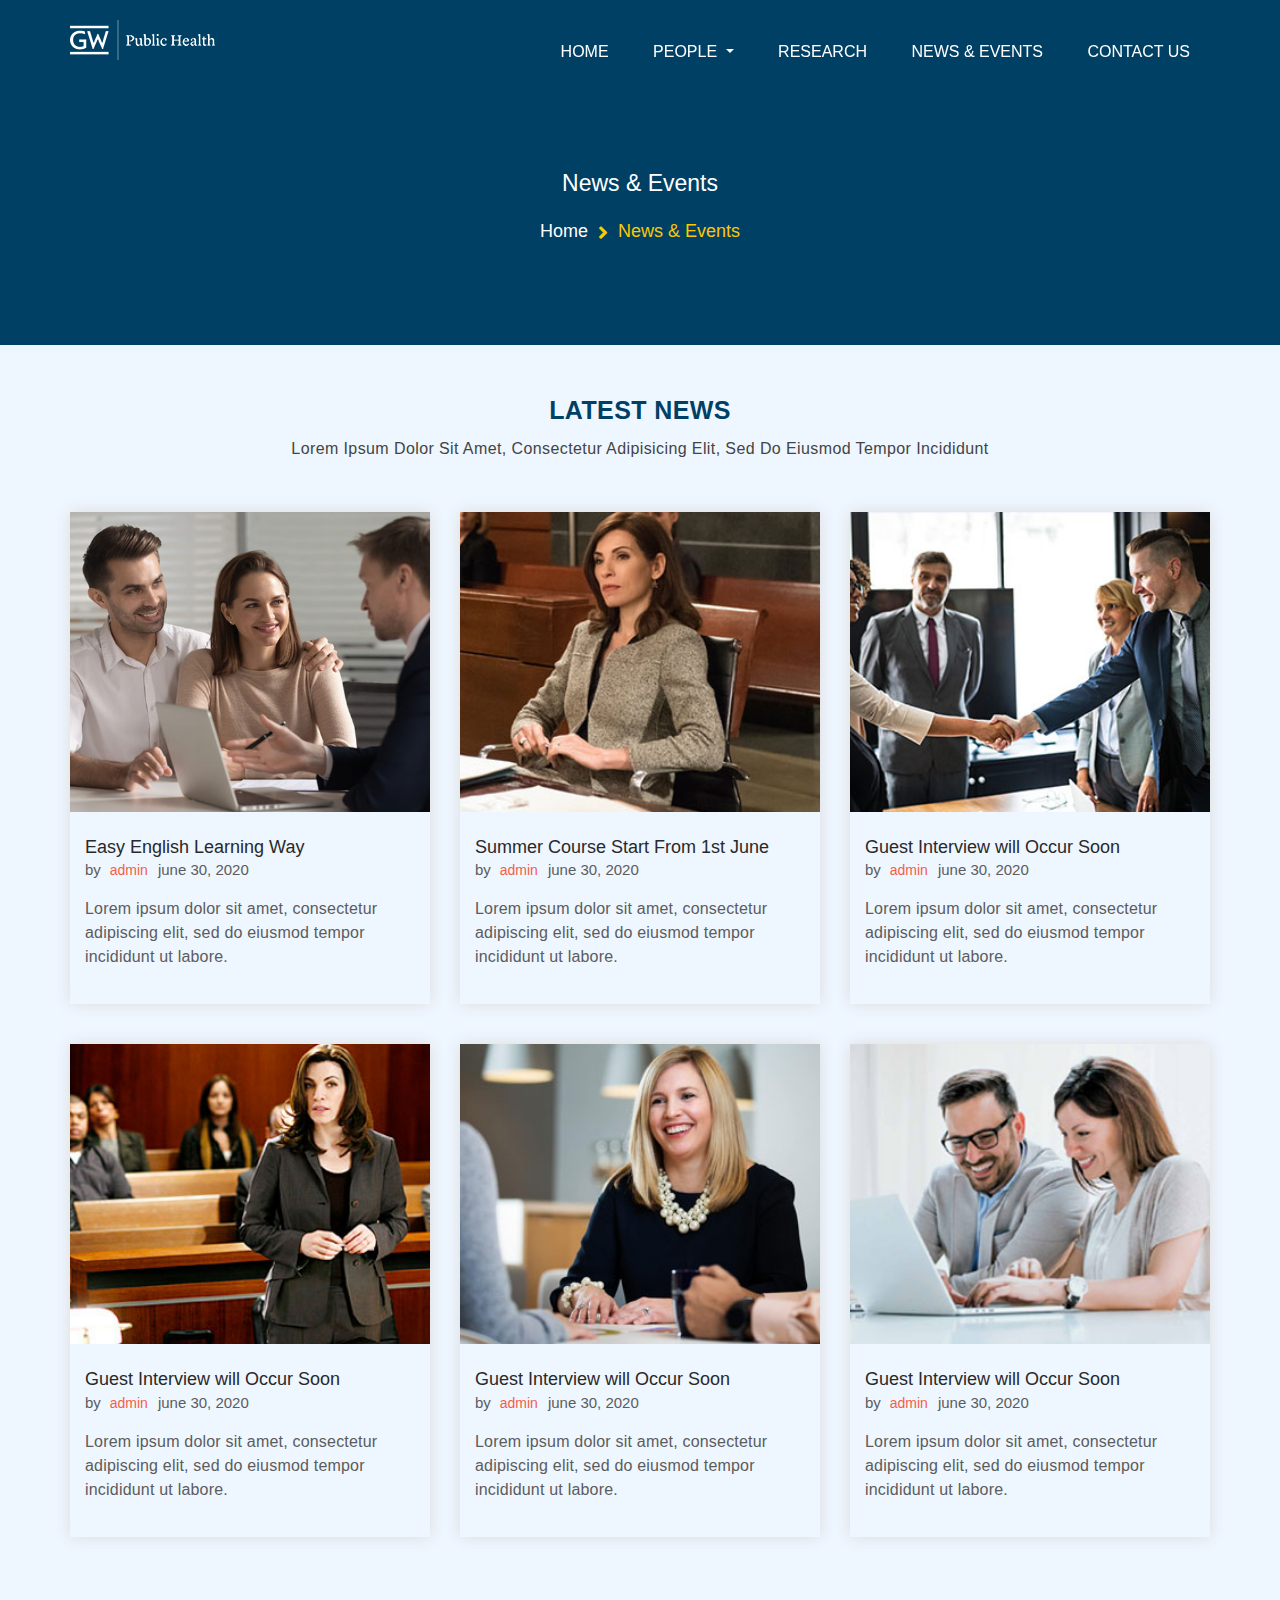
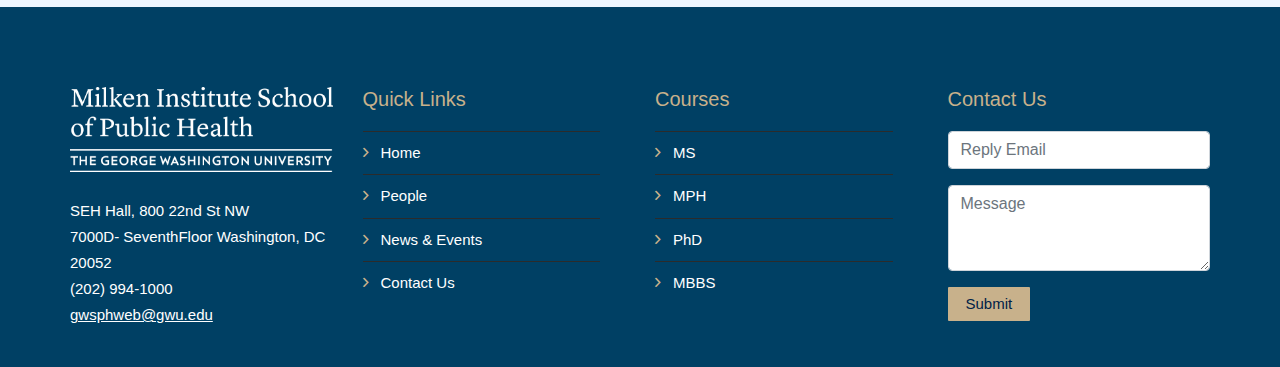
<file: blog.html>
<!doctype html>
<html lang="en">

<head>
    <meta charset="utf-8">
    <meta name="viewport" content="width=device-width, initial-scale=1, shrink-to-fit=no">
    <title>School</title>
    <link rel="stylesheet" href="assets/css/bootstrap.min.css">
    <link rel="stylesheet" href="assets/css/all.min.css">
    <link rel="stylesheet" href="assets/css/owl.carousel.min.css">
    <link rel="stylesheet" href="assets/css/owl.carousel.css">
    <link rel="stylesheet" href="assets/css/style.css">
</head>
<body>

    <!-- ======================header started====================== -->

   <header>
       <div class="my-nav">
           <div class="container">
               <div class="row">
                   <div class="nav-items">
                       <div class="menu-toggle"></div>
                       <div class="logo">
                           <img src="assets/images/logo.png">
                       </div>
                       <div class="menu-items">
                           <div class="menu">
                               <ul>
                                   <li><a href="index.html">Home</a></li>
                                  	<li class="nav-item dropdown">
										<a class="nav-link dropdown-toggle" href="http://example.com" id="navbarDropdownMenuLink" data-toggle="dropdown" aria-haspopup="true" aria-expanded="false"> People </a>

										<ul style="background-color: rgba(0, 64, 100);" class="dropdown-menu" aria-labelledby="navbarDropdownMenuLink">

											<li><a class="dropdown-item" href="about-us.html#faculty">Faculty</a></li>

											<li><a class="dropdown-item" href="about-us.html#student">Student</a></li>
											 <li><a class="dropdown-item" href="about-us.html#staff">Staff & Admin</a></li>
											 <li><a class="dropdown-item" href="about-us.html#alumini">Alumini</a></li>

						<!--                    <li class="dropdown-submenu"><a class="dropdown-item dropdown-toggle" href="#">Student</a></li>-->

										</ul>
										
									
									</li>
								   
                                   <li><a href="services.html">Research</a></li>
                                   <li><a href="blog.html">News & Events</a></li>
                                   <li><a href="contact-us.html">Contact Us</a></li>
                               </ul>
                           </div>
                       </div>
                   </div>
               </div>
           </div>
       </div>
   </header>

   <section class="bg-02-a">
        <div class="container">
            <div class="row">
                <div class="col-12">
                    <div class="_head_01">
                        <h2>News & Events</h2>
                        <p>Home<i class="fas fa-angle-right"></i><span>News & Events</span></p>
                    </div>
                </div>
            </div>
        </div>
    </section>

     <!-- ====================== Blog Section started====================== -->

     <section class="bg-04">
        <div class="container">
            <div class="row">
               <div class="col-12">
                    <div class="heading">
                        <h2>Latest News</h2>
                        <p>Lorem ipsum dolor sit amet, consectetur adipisicing elit, sed do eiusmod
                        tempor incididunt</p>
                    </div>
                </div> 
            </div>
            <div class="row">
                <div class="col-lg-4 col-md-4 col-sm-6 col-xs-12">
                    <article class="_lk_bg_sd_we">
                      <div class="_bv_xs_we"></div>
                      <div class="_xs_we_er">
                        <div class="_he_w">
                          <h3>Easy English Learning Way</h3>
                          <ol>
                            <li><span>by</span> admin<span class="_mn_cd_xs">june 30, 2020</span></li>
                          </ol>
                          <p>Lorem ipsum dolor sit amet, consectetur adipiscing elit, sed do eiusmod tempor incididunt ut labore.</p>
                        </div>
                      </div>     
                    </article>
                </div>

                <div class="col-lg-4 col-md-4 col-sm-6 col-xs-12">
                    <article class="_lk_bg_sd_we">
                      <div class="_bv_xs_we" style="background:url(assets/images/blog/img-01.jpg"></div>
                      <div class="_xs_we_er">
                        <div class="_he_w">
                          <h3>Summer Course Start From 1st June</h3>
                          <ol>
                            <li><span>by</span> admin<span class="_mn_cd_xs">june 30, 2020</span></li>
                          </ol>
                          <p>Lorem ipsum dolor sit amet, consectetur adipiscing elit, sed do eiusmod tempor incididunt ut labore.</p>
                        </div>
                      </div>     
                    </article>
                </div>

                <div class="col-lg-4 col-md-4 col-sm-6 col-xs-12">
                    <article class="_lk_bg_sd_we">
                        <div class="_bv_xs_we" style="background:url(assets/images/blog/img-03.jpg"></div>
                      <div class="_xs_we_er">
                        <div class="_he_w">
                          <h3>Guest Interview will Occur Soon</h3>
                          <ol>
                            <li><span>by</span> admin<span class="_mn_cd_xs">june 30, 2020</span></li>
                          </ol>
                          <p>Lorem ipsum dolor sit amet, consectetur adipiscing elit, sed do eiusmod tempor incididunt ut labore.</p>
                        </div>
                      </div>     
                    </article>
                </div>

                <div class="col-lg-4 col-md-4 col-sm-6 col-xs-12">
                    <article class="_lk_bg_sd_we">
                        <div class="_bv_xs_we" style="background:url(assets/images/blog/img-04.jpg"></div>
                      <div class="_xs_we_er">
                        <div class="_he_w">
                          <h3>Guest Interview will Occur Soon</h3>
                          <ol>
                            <li><span>by</span> admin<span class="_mn_cd_xs">june 30, 2020</span></li>
                          </ol>
                          <p>Lorem ipsum dolor sit amet, consectetur adipiscing elit, sed do eiusmod tempor incididunt ut labore.</p>
                        </div>
                      </div>     
                    </article>
                </div>

                <div class="col-lg-4 col-md-4 col-sm-6 col-xs-12">
                    <article class="_lk_bg_sd_we">
                        <div class="_bv_xs_we" style="background:url(assets/images/blog/img-05.jpg"></div>
                      <div class="_xs_we_er">
                        <div class="_he_w">
                          <h3>Guest Interview will Occur Soon</h3>
                          <ol>
                            <li><span>by</span> admin<span class="_mn_cd_xs">june 30, 2020</span></li>
                          </ol>
                          <p>Lorem ipsum dolor sit amet, consectetur adipiscing elit, sed do eiusmod tempor incididunt ut labore.</p>
                        </div>
                      </div>     
                    </article>
                </div>

                <div class="col-lg-4 col-md-4 col-sm-6 col-xs-12">
                    <article class="_lk_bg_sd_we">
                        <div class="_bv_xs_we" style="background:url(assets/images/blog/img-06.jpg"></div>
                      <div class="_xs_we_er">
                        <div class="_he_w">
                          <h3>Guest Interview will Occur Soon</h3>
                          <ol>
                            <li><span>by</span> admin<span class="_mn_cd_xs">june 30, 2020</span></li>
                          </ol>
                          <p>Lorem ipsum dolor sit amet, consectetur adipiscing elit, sed do eiusmod tempor incididunt ut labore.</p>
                        </div>
                      </div>     
                    </article>
                </div>
            </div>
        </div>
    </section>


   <!-- ====================== Footer Section started====================== -->

   <footer>
        <div class="container">
            <div class="row">
                <div class="col-lg-3 col-md-3 col-sm-6 col-12">
                    <div class="_kl_de_w">
<!--
                        <h3>SMART GROUP</h3>
                        <p>ipsum dolor sit amet, Excepteur sint occaecat cupidatat non
                        proident, sunt in culpa qui officia deserunt mollit anim id est laborum.</p>
-->
						
						  <img src="assets/images/milken_ins.png" class="d-block" alt="...">
						
						<p><br>
SEH Hall, 800 22nd St NW<br>
7000D- SeventhFloor
Washington, DC 20052<br>
(202) 994-1000<br>
<a style="color: white" href="mailto:gwsphweb@gwu.edu"><u>gwsphweb@gwu.edu</u></a>
						</p>
						
                    </div>
                </div>
 
                <div class="col-lg-3 col-md-3 col-sm-6 col-12">
                    <div class="_kl_de_w">
                        <h3>Quick Links</h3>
                        <ol>
                            <li><i class="far fa-angle-right"></i>Home</li>
                            <li><i class="far fa-angle-right"></i>People</li>
                           
                            <li><i class="far fa-angle-right"></i>News & Events</li>
                            <li class="last"><i class="far fa-angle-right"></i>Contact Us</li>
                        </ol>
                    </div>
                </div>
 
                <div class="col-lg-3 col-md-3 col-sm-6 col-12">
                    <div class="_kl_de_w">
                        <h3>Courses</h3>
                        <ol>
                            <li><i class="far fa-angle-right"></i>MS</li>
                            <li><i class="far fa-angle-right"></i>MPH</li>
                            <li><i class="far fa-angle-right"></i>PhD</li>
                            <li><i class="far fa-angle-right"></i>MBBS</li>
                          
                        </ol>
                    </div>
                </div>
 
                <div class="col-lg-3 col-md-3 col-sm-6 col-12">
                    <div class="_kl_de_w">
                        <h3>Contact Us</h3>
                        <form class="my-form">
                            <div class="form-group">
                               <input class="form-control" type="email" name="email" placeholder="Reply Email"> 
                            </div>
                            <div class="form-group">
                                <textarea rows="3" placeholder="Message" class="form-control"></textarea>
                            </div>
                            <div class="form-group">
                                <a href="#">Submit</a>
                            </div>
                        </form>
                    </div>
                </div>

<!--
                <div class="col-12">
                    <div class="copy-right">
                        <p>© 2020 All Rights Reserved by<a href="https://www.smarteyeapps.com/">Smarteyeapps.com</a></p>
                    </div>
                </div>
-->
            </div>
        </div>
    </footer>

</body>


<script src="assets/js/jquery-3.2.1.min.js"></script>
<script src="assets/js/popper.min.js"></script>
<script src="assets/js/bootstrap.min.js"></script>
<script src="assets/js/owl.carousel.min.js"></script>
<script src="assets/js/owl.carousel.js"></script>
<script src="assets/js/script.js"></script>
</html>
</file>
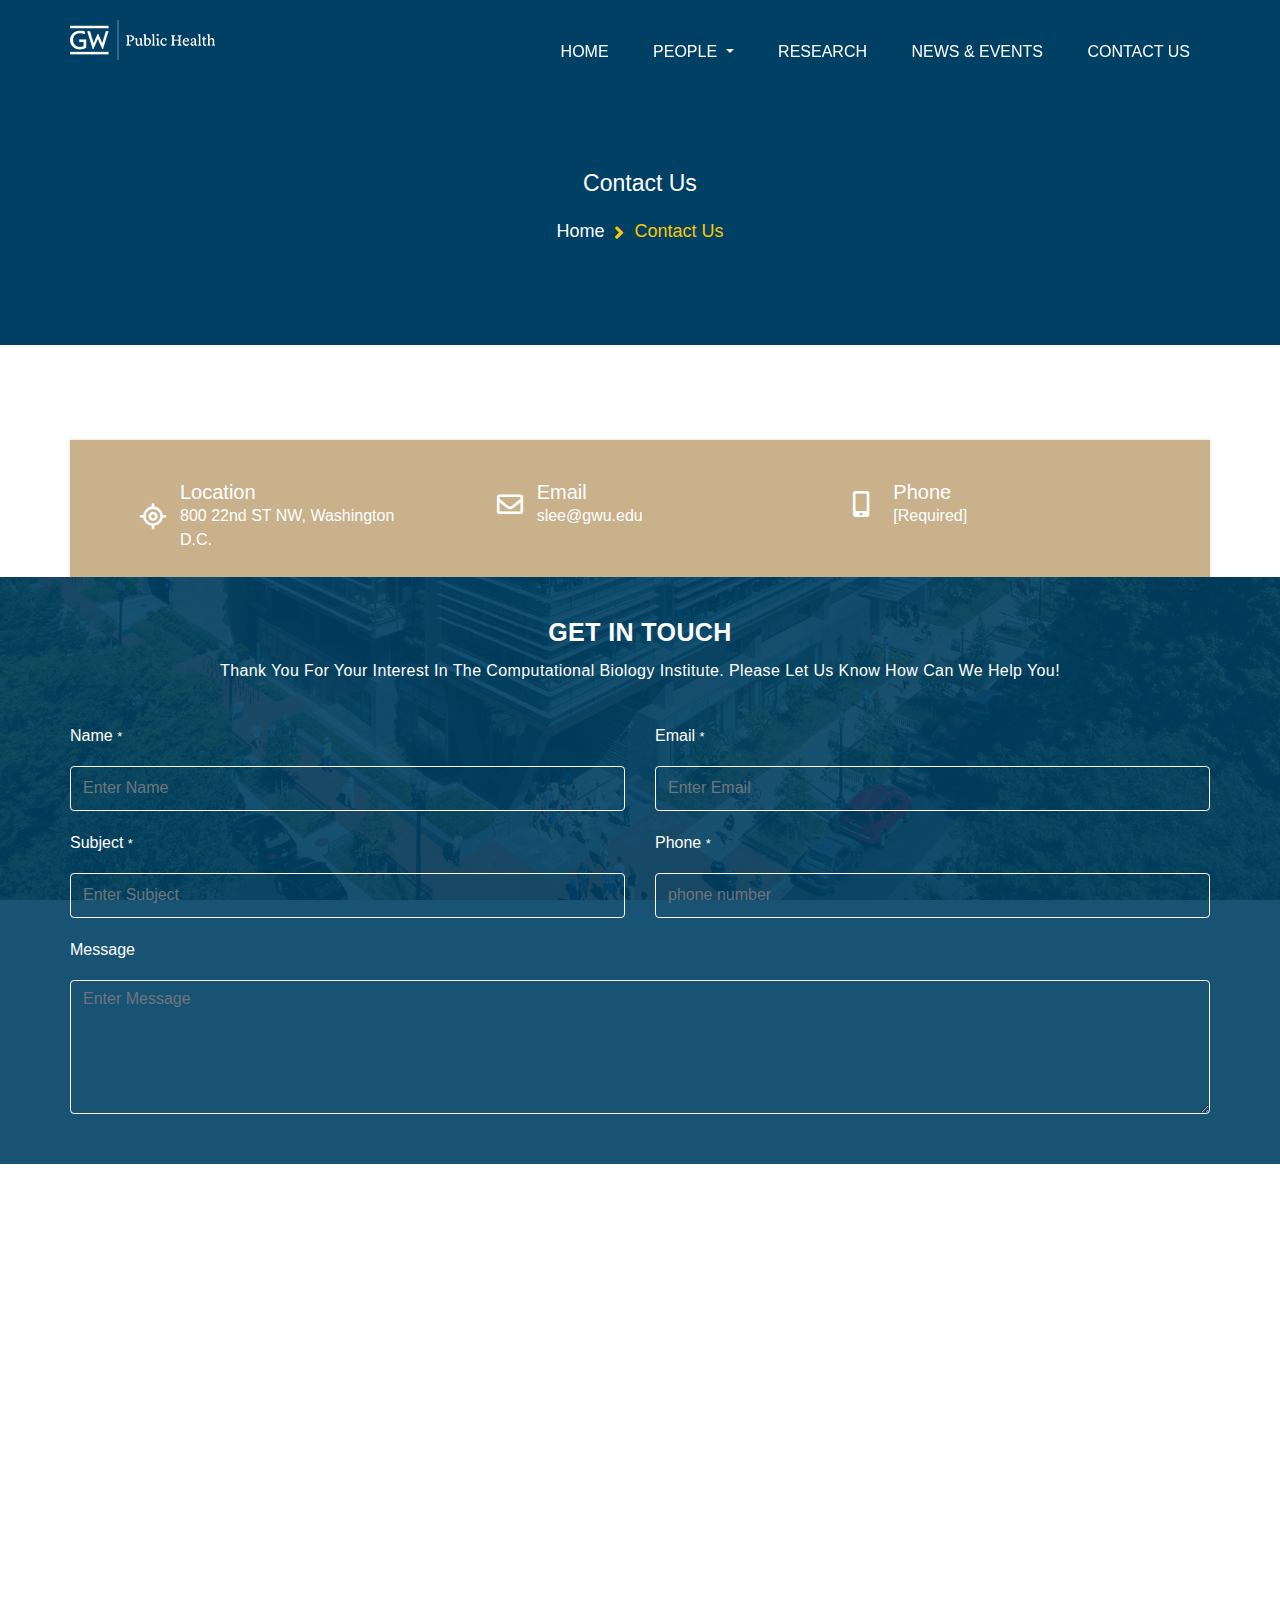
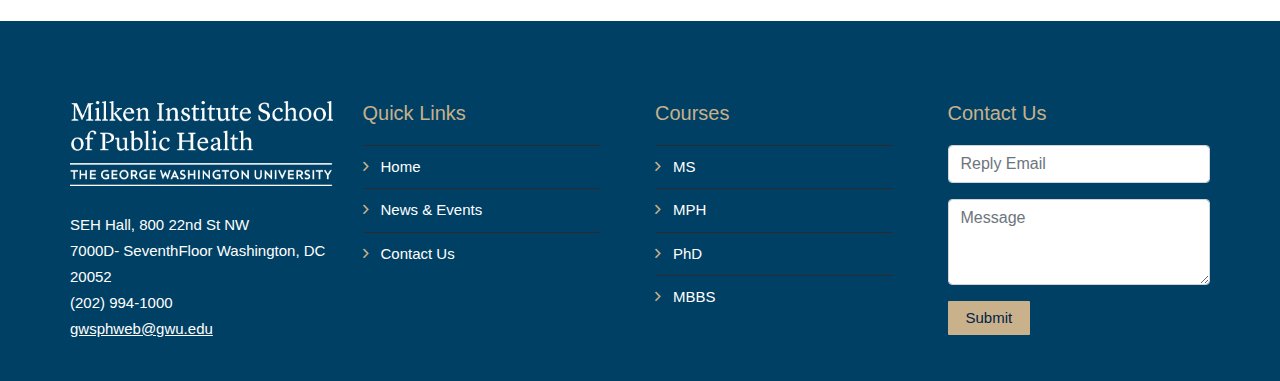
<file: contact-us.html>
<!doctype html>
<html lang="en">

<head>
    <meta charset="utf-8">
    <meta name="viewport" content="width=device-width, initial-scale=1, shrink-to-fit=no">
    <title>School</title>
    <link rel="stylesheet" href="assets/css/bootstrap.min.css">
    <link rel="stylesheet" href="assets/css/all.min.css">
    <link rel="stylesheet" href="assets/css/owl.carousel.min.css">
    <link rel="stylesheet" href="assets/css/owl.carousel.css">
    <link rel="stylesheet" href="assets/css/style.css">
</head>
<body>

    <!-- ======================header started====================== -->

   <header>
       <div class="my-nav">
           <div class="container">
               <div class="row">
                   <div class="nav-items">
                       <div class="menu-toggle"></div>
                       <div class="logo">
                           <img src="assets/images/logo.png">
                       </div>
                       <div class="menu-items">
                           <div class="menu">
                               <ul>
                                   <li><a href="index.html">Home</a></li>
                                  	<li class="nav-item dropdown">
										<a class="nav-link dropdown-toggle" href="http://example.com" id="navbarDropdownMenuLink" data-toggle="dropdown" aria-haspopup="true" aria-expanded="false"> People </a>

										<ul style="background-color: rgba(0, 64, 100);" class="dropdown-menu" aria-labelledby="navbarDropdownMenuLink">

											<li><a class="dropdown-item" href="about-us.html#faculty">Faculty</a></li>

											<li><a class="dropdown-item" href="about-us.html#student">Student</a></li>
											 <li><a class="dropdown-item" href="about-us.html#staff">Staff & Admin</a></li>
											 <li><a class="dropdown-item" href="about-us.html#alumini">Alumini</a></li>

						<!--                    <li class="dropdown-submenu"><a class="dropdown-item dropdown-toggle" href="#">Student</a></li>-->

										</ul>
										
									
									</li>
								   
								   
                                   <li><a href="services.html">Research</a></li>
                                   <li><a href="blog.html">News & Events</a></li>
                                   <li><a href="contact-us.html">Contact Us</a></li>
                               </ul>
                           </div>
                       </div>
                   </div>
               </div>
           </div>
       </div>
   </header>

   <section class="bg-02-a">
        <div class="container">
            <div class="row">
                <div class="col-12">
                    <div class="_head_01">
                        <h2>Contact Us</h2>
                        <p>Home<i class="fas fa-angle-right"></i><span>Contact Us</span></p>
                    </div>
                </div>
            </div>
        </div>
    </section>

    <!-- ====================== contact Form Section started====================== -->

    <section class="_pl_rt">
        <div class="container">
            <div class="row">
                <div class="col-12">
                    <div class="_lo_we_ds">
                        <div class="row">
                            <div class="col-lg-4 col-md-4 col-sm-6 col-12">
                                <div class="_ol_we_as">
                                    <ol>
                                        <li><i class="far fa-location"></i><h3>Location</h3>800 22nd ST NW, Washington D.C.</li>
                                    </ol>
                                </div>
                            </div>

                            <div class="col-lg-4 col-md-4 col-sm-6 col-12">
                                <div class="_ol_we_as">
                                    <ol>
                                        <li><i class="far fa-envelope"></i><h3>Email</h3>slee@gwu.edu</li>
                                    </ol>
                                </div>
                            </div>

                            <div class="col-lg-4 col-md-4 col-sm-6 col-12">
                                <div class="_ol_we_as">
                                    <ol>
                                        <li><i class="fas fa-mobile-alt"></i><h3>Phone</h3>[Required]</li>
                                    </ol>
                                </div>
                            </div>
                        </div>
                    </div>
                </div>
            </div>
        </div>
    </section>

    <!-- ====================== Form started====================== -->

    <section class="my-pla">
        <div class="container">
            <div class="row">
                <div class="col-12">
                    <div class="heading">
                        <h2 style="color:#fff;">Get In Touch</h2>
                        <p style="color:#fff;">Thank you for your interest in the Computational Biology Institute. Please let us know how can we help you!</p>
                    </div>
                </div>
            </div>

            <div class="row">
              <div class="col-lg-6 col-12">
                <div class="form-group">
                  <label for="name">Name <small>*</small></label>
                  <input id="name" name="name" class="form-control _ge_de_ol" type="text" placeholder="Enter Name" required="" aria-required="true">
                </div>
              </div>

              <div class="col-lg-6 col-12">
                <div class="form-group">
                  <label for="name">Email <small>*</small></label>
                  <input id="email" name="email" class="form-control _ge_de_ol" type="text" placeholder="Enter Email" required="" aria-required="true">
                </div>
              </div>

              <div class="col-lg-6 col-12">
                <div class="form-group">
                  <label for="name">Subject <small>*</small></label>
                  <input id="subject" name="subject" class="form-control _ge_de_ol" type="text" placeholder="Enter Subject" required="" aria-required="true">
                </div>
              </div>

              <div class="col-lg-6 col-12">
                <div class="form-group">
                  <label for="name">Phone <small>*</small></label>
                  <input id="phone" name="phone" class="form-control _ge_de_ol" type="text" placeholder="phone number" required="" aria-required="true">
                </div>
              </div>

              <div class="col-12">
                <div class="form-group">
                  <label for="message">Message</label>
                  <textarea id="message" name="message" class="form-control required" rows="5" placeholder="Enter Message" aria-required="true"></textarea>
                </div>
              </div>
            </div>            
        </div>
    </section>

 <!-- ====================== Map started====================== -->

    <section class="mab-01">
<!--        <iframe style="width:100%" src="https://www.google.com/maps/embed?pb=!1m14!1m12!1m3!1d249759.19784092825!2d79.10145254589841!3d12.009924873581818!2m3!1f0!2f0!3f0!3m2!1i1024!2i768!4f13.1!5e0!3m2!1sen!2sin!4v1448883859107" height="450" frameborder="0" allowfullscreen=""></iframe>-->
		
		<iframe style="width:100%" src="https://www.google.com/maps/embed?pb=!1m14!1m8!1m3!1d12420.245024475766!2d-77.0485992!3d38.8997145!3m2!1i1024!2i768!4f13.1!3m3!1m2!1s0x0%3A0xda7bf41bdc27a808!2sThe%20George%20Washington%20University!5e0!3m2!1sen!2sus!4v1665775443070!5m2!1sen!2sus" height="450" frameborder="0" allowfullscreen=""></iframe>
    </section>

   <!-- ====================== Footer Section started====================== -->

   <footer>
        <div class="container">
            <div class="row">
                <div class="col-lg-3 col-md-3 col-sm-6 col-12">
                    <div class="_kl_de_w">
<!--
                        <h3>SMART GROUP</h3>
                        <p>ipsum dolor sit amet, Excepteur sint occaecat cupidatat non
                        proident, sunt in culpa qui officia deserunt mollit anim id est laborum.</p>
-->
						
						  <img src="assets/images/milken_ins.png" class="d-block" alt="...">
						
						<p><br>
SEH Hall, 800 22nd St NW<br>
7000D- SeventhFloor
Washington, DC 20052<br>
(202) 994-1000<br>
<a style="color: white" href="mailto:gwsphweb@gwu.edu"><u>gwsphweb@gwu.edu</u></a>
						</p>
						
                    </div>
                </div>
 
                <div class="col-lg-3 col-md-3 col-sm-6 col-12">
                    <div class="_kl_de_w">
                        <h3>Quick Links</h3>
                        <ol>
                            <li><i class="far fa-angle-right"></i>Home</li>
                    
                            <li><i class="far fa-angle-right"></i>News & Events</li>
                            <li class="last"><i class="far fa-angle-right"></i>Contact Us</li>
                        </ol>
                    </div>
                </div>
 
                <div class="col-lg-3 col-md-3 col-sm-6 col-12">
                    <div class="_kl_de_w">
                        <h3>Courses</h3>
                        <ol>
                            <li><i class="far fa-angle-right"></i>MS</li>
                            <li><i class="far fa-angle-right"></i>MPH</li>
                            <li><i class="far fa-angle-right"></i>PhD</li>
                            <li><i class="far fa-angle-right"></i>MBBS</li>
                          
                        </ol>
                    </div>
                </div>
 
                <div class="col-lg-3 col-md-3 col-sm-6 col-12">
                    <div class="_kl_de_w">
                        <h3>Contact Us</h3>
                        <form class="my-form">
                            <div class="form-group">
                               <input class="form-control" type="email" name="email" placeholder="Reply Email"> 
                            </div>
                            <div class="form-group">
                                <textarea rows="3" placeholder="Message" class="form-control"></textarea>
                            </div>
                            <div class="form-group">
                                <a href="#">Submit</a>
                            </div>
                        </form>
                    </div>
                </div>

<!--
                <div class="col-12">
                    <div class="copy-right">
                        <p>© 2020 All Rights Reserved by<a href="https://www.smarteyeapps.com/">Smarteyeapps.com</a></p>
                    </div>
                </div>
-->
            </div>
        </div>
    </footer>

</body>


<script src="assets/js/jquery-3.2.1.min.js"></script>
<script src="assets/js/popper.min.js"></script>
<script src="assets/js/bootstrap.min.js"></script>
<script src="assets/js/owl.carousel.min.js"></script>
<script src="assets/js/owl.carousel.js"></script>
<script src="assets/js/script.js"></script>
</html>
</file>
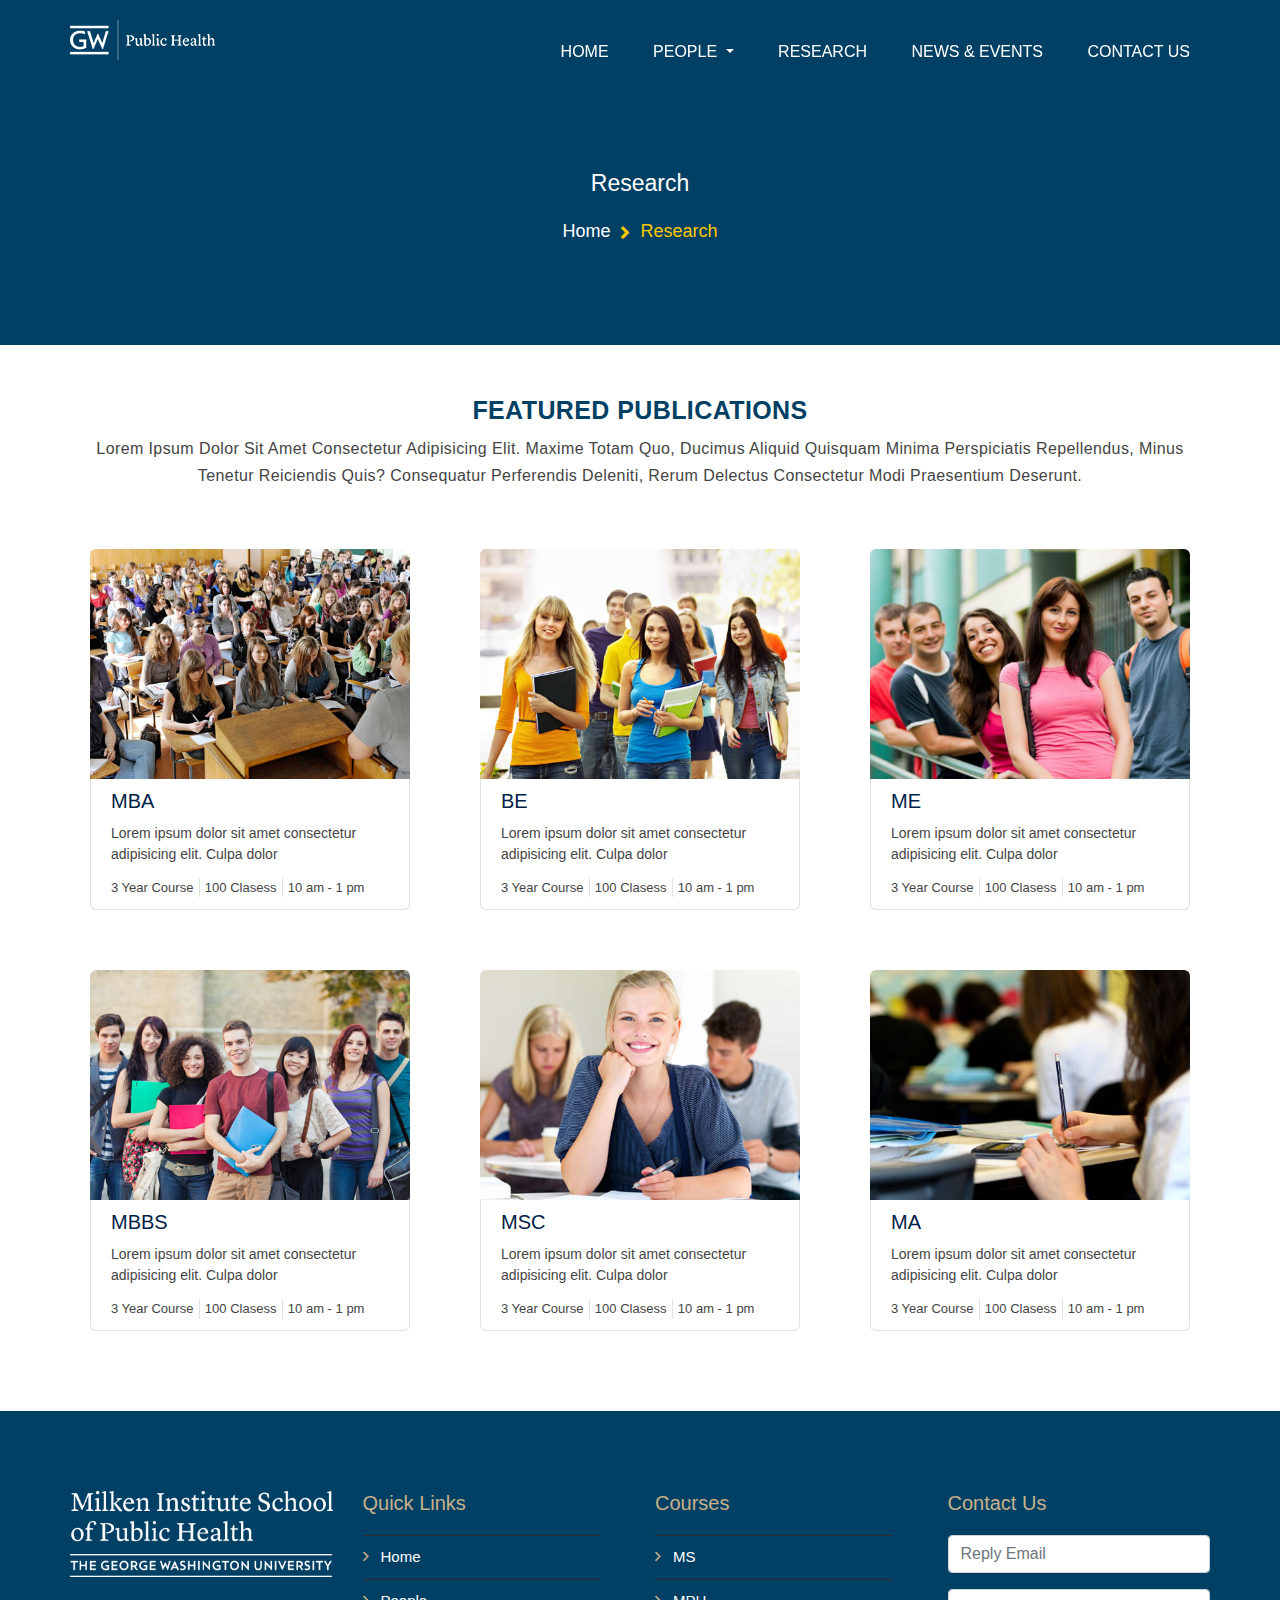
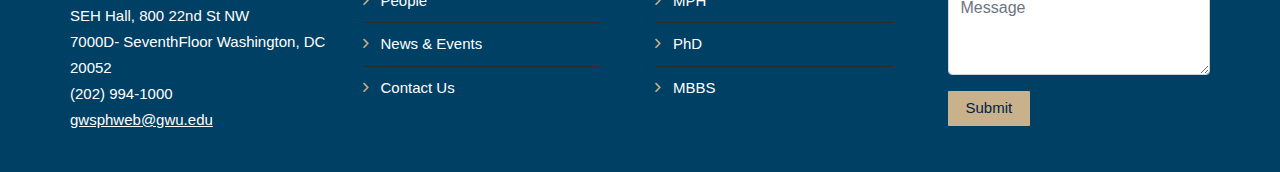
<file: services.html>
<!doctype html>
<html lang="en">

<head>
    <meta charset="utf-8">
    <meta name="viewport" content="width=device-width, initial-scale=1, shrink-to-fit=no">
    <title>School</title>
    <link rel="stylesheet" href="assets/css/bootstrap.min.css">
    <link rel="stylesheet" href="assets/css/all.min.css">
    <link rel="stylesheet" href="assets/css/owl.carousel.min.css">
    <link rel="stylesheet" href="assets/css/owl.carousel.css">
    <link rel="stylesheet" href="assets/css/style.css">
</head>
<body>

    <!-- ======================header started====================== -->

   <header>
       <div class="my-nav">
           <div class="container">
               <div class="row">
                   <div class="nav-items">
                       <div class="menu-toggle"></div>
                       <div class="logo">
                           <img src="assets/images/logo.png">
                       </div>
                       <div class="menu-items">
                           <div class="menu">
                               <ul>
                                   <li><a href="index.html">Home</a></li>
                                  	<li class="nav-item dropdown">
										<a class="nav-link dropdown-toggle" href="http://example.com" id="navbarDropdownMenuLink" data-toggle="dropdown" aria-haspopup="true" aria-expanded="false"> People </a>

										<ul style="background-color: rgba(0, 64, 100);" class="dropdown-menu" aria-labelledby="navbarDropdownMenuLink">

											<li><a class="dropdown-item" href="about-us.html#faculty">Faculty</a></li>

											<li><a class="dropdown-item" href="about-us.html#student">Student</a></li>
											 <li><a class="dropdown-item" href="about-us.html#staff">Staff & Admin</a></li>
											 <li><a class="dropdown-item" href="about-us.html#alumini">Alumini</a></li>

						<!--                    <li class="dropdown-submenu"><a class="dropdown-item dropdown-toggle" href="#">Student</a></li>-->

										</ul>
										
									
									</li>
								   
                                   <li><a href="services.html">Research</a></li>
                                   <li><a href="blog.html">News & Events</a></li>
                                   <li><a href="contact-us.html">Contact Us</a></li>
                               </ul>
                           </div>
                       </div>
                   </div>
               </div>
           </div>
       </div>
   </header>

   <section class="bg-02-a">
        <div class="container">
            <div class="row">
                <div class="col-12">
                    <div class="_head_01">
                        <h2>Research</h2>
                        <p>Home<i class="fas fa-angle-right"></i><span>Research</span></p>
                    </div>
                </div>
            </div>
        </div>
    </section>

    <section class="bg-02">
        <div class="container">
            <div class="row">
                <div class="col-12">
                    <div class="heading">
                        <h2>Featured Publications</h2>
                        <p>Lorem ipsum dolor sit amet consectetur adipisicing elit. Maxime totam quo, ducimus aliquid quisquam minima perspiciatis repellendus, minus tenetur reiciendis quis? Consequatur perferendis deleniti, rerum delectus consectetur modi praesentium deserunt.</p>
                    </div>
                </div>

                <div class="col-lg-4 col-md-4 col-sm-6 col-xs-12">
                    <div class="featured-box">
                        <div class="feature-card">
                            <a href="#"><i class="far fa-link"></i></a>
                            <img src="assets/images/featured/1.jpg">
                        </div>
                        <div class="content">
                          <h3>MBA</h3>
                          <p>Lorem ipsum dolor sit amet consectetur adipisicing elit. Culpa dolor</p>
                          <ol>
                              <li>3 Year Course</li>
                              <li>100 Clasess</li>
                              <li>10 am - 1 pm</li>
                          </ol>
                        </div>
                    </div>
                </div>

                <div class="col-lg-4 col-md-4 col-sm-6 col-xs-12">
                  <div class="featured-box">
                      <div class="feature-card">
                          <a href="#"><i class="far fa-link"></i></a>
                          <img src="assets/images/featured/2.jpg">
                      </div>
                      <div class="content">
                        <h3>BE</h3>
                        <p>Lorem ipsum dolor sit amet consectetur adipisicing elit. Culpa dolor</p>
                        <ol>
                            <li>3 Year Course</li>
                            <li>100 Clasess</li>
                            <li>10 am - 1 pm</li>
                        </ol>
                      </div>
                  </div>
              </div>

              <div class="col-lg-4 col-md-4 col-sm-6 col-xs-12">
                  <div class="featured-box">
                      <div class="feature-card">
                          <a href="#"><i class="far fa-link"></i></a>
                          <img src="assets/images/featured/3.jpg">
                      </div>
                      <div class="content">
                        <h3>ME</h3>
                        <p>Lorem ipsum dolor sit amet consectetur adipisicing elit. Culpa dolor</p>
                        <ol>
                            <li>3 Year Course</li>
                            <li>100 Clasess</li>
                            <li>10 am - 1 pm</li>
                        </ol>
                      </div>
                  </div>
              </div>

              <div class="col-lg-4 col-md-4 col-sm-6 col-xs-12">
                  <div class="featured-box">
                      <div class="feature-card">
                          <a href="#"><i class="far fa-link"></i></a>
                          <img src="assets/images/featured/4.jpg">
                      </div>
                      <div class="content">
                        <h3>MBBS</h3>
                        <p>Lorem ipsum dolor sit amet consectetur adipisicing elit. Culpa dolor</p>
                        <ol>
                            <li>3 Year Course</li>
                            <li>100 Clasess</li>
                            <li>10 am - 1 pm</li>
                        </ol>
                      </div>
                  </div>
              </div>

              <div class="col-lg-4 col-md-4 col-sm-6 col-xs-12">
                  <div class="featured-box">
                      <div class="feature-card">
                          <a href="#"><i class="far fa-link"></i></a>
                          <img src="assets/images/featured/5.jpg">
                      </div>
                      <div class="content">
                        <h3>MSC</h3>
                        <p>Lorem ipsum dolor sit amet consectetur adipisicing elit. Culpa dolor</p>
                        <ol>
                            <li>3 Year Course</li>
                            <li>100 Clasess</li>
                            <li>10 am - 1 pm</li>
                        </ol>
                      </div>
                  </div>
              </div>

              <div class="col-lg-4 col-md-4 col-sm-6 col-xs-12">
                  <div class="featured-box">
                      <div class="feature-card">
                          <a href="#"><i class="far fa-link"></i></a>
                          <img src="assets/images/featured/6.jpg">
                      </div>
                      <div class="content">
                        <h3>MA</h3>
                        <p>Lorem ipsum dolor sit amet consectetur adipisicing elit. Culpa dolor</p>
                        <ol>
                            <li>3 Year Course</li>
                            <li>100 Clasess</li>
                            <li>10 am - 1 pm</li>
                        </ol>
                      </div>
                  </div>
              </div>
            </div>
        </div>
    </section>



   <!-- ====================== Footer Section started====================== -->

   <footer>
        <div class="container">
            <div class="row">
                <div class="col-lg-3 col-md-3 col-sm-6 col-12">
                    <div class="_kl_de_w">
<!--
                        <h3>SMART GROUP</h3>
                        <p>ipsum dolor sit amet, Excepteur sint occaecat cupidatat non
                        proident, sunt in culpa qui officia deserunt mollit anim id est laborum.</p>
-->
						
						  <img src="assets/images/milken_ins.png" class="d-block" alt="...">
						
						<p><br>
SEH Hall, 800 22nd St NW<br>
7000D- SeventhFloor
Washington, DC 20052<br>
(202) 994-1000<br>
<a style="color: white" href="mailto:gwsphweb@gwu.edu"><u>gwsphweb@gwu.edu</u></a>
						</p>
						
                    </div>
                </div>
 
                <div class="col-lg-3 col-md-3 col-sm-6 col-12">
                    <div class="_kl_de_w">
                        <h3>Quick Links</h3>
                        <ol>
                            <li><i class="far fa-angle-right"></i>Home</li>
                            <li><i class="far fa-angle-right"></i>People</li>
                           
                            <li><i class="far fa-angle-right"></i>News & Events</li>
                            <li class="last"><i class="far fa-angle-right"></i>Contact Us</li>
                        </ol>
                    </div>
                </div>
 
                <div class="col-lg-3 col-md-3 col-sm-6 col-12">
                    <div class="_kl_de_w">
                        <h3>Courses</h3>
                        <ol>
                            <li><i class="far fa-angle-right"></i>MS</li>
                            <li><i class="far fa-angle-right"></i>MPH</li>
                            <li><i class="far fa-angle-right"></i>PhD</li>
                            <li><i class="far fa-angle-right"></i>MBBS</li>
                          
                        </ol>
                    </div>
                </div>
 
                <div class="col-lg-3 col-md-3 col-sm-6 col-12">
                    <div class="_kl_de_w">
                        <h3>Contact Us</h3>
                        <form class="my-form">
                            <div class="form-group">
                               <input class="form-control" type="email" name="email" placeholder="Reply Email"> 
                            </div>
                            <div class="form-group">
                                <textarea rows="3" placeholder="Message" class="form-control"></textarea>
                            </div>
                            <div class="form-group">
                                <a href="#">Submit</a>
                            </div>
                        </form>
                    </div>
                </div>

<!--
                <div class="col-12">
                    <div class="copy-right">
                        <p>© 2020 All Rights Reserved by<a href="https://www.smarteyeapps.com/">Smarteyeapps.com</a></p>
                    </div>
                </div>
-->
            </div>
        </div>
    </footer>

</body>


<script src="assets/js/jquery-3.2.1.min.js"></script>
<script src="assets/js/popper.min.js"></script>
<script src="assets/js/bootstrap.min.js"></script>
<script src="assets/js/owl.carousel.min.js"></script>
<script src="assets/js/owl.carousel.js"></script>
<script src="assets/js/script.js"></script>
</html>
</file>
<file: assets/css/style.css>
@import url(https://fonts.googleapis.com/css2?family=Roboto:ital,wght@0,100;0,300;0,400;0,500;0,700;0,900;1,300&display=swap);
/* ================================ Basic CSS =============================== */
body {
  margin: 0px;
  padding: 0px;
/*  font-family: 'Roboto', sans-serif; */
font-family: -apple-system-font, BlinkMacSystemFont, "Helvetica Neue", Arial, sans-serif;
}

* {
  margin: 0px;
  padding: 0px;
  box-sizing: border-box; }


.w-100 {
  width: 100% !important;
  height: 62vh;
}
										
			

img {
  max-width: 100%; }

h1, h2, h3, h4, h5, h6 {
  margin: 0px; }

ul, ol {
  margin: 0px;
  padding: 0px; }

li {
  list-style: none; }

a {
  text-decoration: none; }

p {
  margin: 0px; }

a:hover {
  text-decoration: none; }

.container {
  max-width: 1170px; }
  @media screen and (max-width: 575px) {
    .container {
      padding: 0px 15px;
      max-width: 100%;
      width: 100%; } }

/* ================================ Header CSS =============================== */
.my-nav {
  position: fixed;
  width: 100%;
  padding: 10px 0px;
  top: 0;
  left: 0;
  right: 0;
  z-index: 999; }
  .my-nav .nav-items {
    display: flex;
    flex-wrap: wrap;
    flex: 1 1 100%;
    max-width: 100%;
    width: 100%; }
    @media (max-width: 768px) {
      .my-nav .nav-items {
        align-items: center; } }
    .my-nav .nav-items .logo {
      width: 30%;
      max-width: 30%;
      flex: 1 1 30%;
      padding: 10px 15px; }
      @media screen and (max-width: 767.98px) {
        .my-nav .nav-items .logo {
          width: 100%;
          max-width: 100%;
          flex: 1 1 100%; } }
    .my-nav .nav-items .menu-items {
      width: 70%;
      max-width: 70%;
      flex: 1 1 70%;
      position: relative; }
      @media screen and (max-width: 767.98px) {
        .my-nav .nav-items .menu-items {
          width: 100%;
          max-width: 100%;
          flex: 1 1 100%; } }
      .my-nav .nav-items .menu-items .menu {
        display: block;
        float: right;
        padding: 10px 15px; }
        @media screen and (max-width: 767.98px) {
          .my-nav .nav-items .menu-items .menu {
            float: left;
            display: none;
            background: rgba(0, 33, 71, 0.9);
            width: 100%;
            position: relative; } }
        .my-nav .nav-items .menu-items .menu ul li {
          display: inline-block;
          padding: 10px;
          font-size: 16px;
          font-weight: 500; }
          @media screen and (max-width: 767.98px) {
            .my-nav .nav-items .menu-items .menu ul li {
              display: block;
              padding: 10px 0px; } }
          @media (max-width: 992px) and (min-width: 768px) {
            .my-nav .nav-items .menu-items .menu ul li {
              padding: 10px 2px; } }
          .my-nav .nav-items .menu-items .menu ul li a {
            color: #fff;
            padding: 10px;
            text-transform: uppercase;
            transition: 0.5s; }
            .my-nav .nav-items .menu-items .menu ul li a:hover {
              color: #fdc800; }
            @media screen and (max-width: 767.98px) {
              .my-nav .nav-items .menu-items .menu ul li a {
                padding: 10px 0px; } }

.og-hf {
  background: rgba(0, 64, 100, 0.9); ;
  position: fixed;
  height: 70px;
  z-index: 999;
  width: 100%;
  -webkit-transition: all 1s ease-out;
  -moz-transition: all 1s ease-out;
  -ms-transition: all 1s ease-out;
  -o-transition: all 1s ease-out;
  transition: all 1s ease-out; }
  .og-hf .my-nav {
    padding: 0px; }

.menu-toggle {
  display: none;
  height: 40px;
  width: 40px;
  margin: 10px 0 0 40px;
  opacity: 0;
  visibility: hidden;
  z-index: 99;
  position: absolute;
  right: 0;
  top: 3px; }

.menu-toggle::before {
  position: absolute;
  content: "\f0c9";
  font-size: 26px;
  color: #fff;
  font-family: "Font Awesome 5 Pro"; }

.menu-toggle.active::before {
  content: "\f00d"; }

@media (max-width: 768px) {
  .menu-toggle {
    visibility: visible;
    opacity: 1;
    display: block; }

  .menu.active {
    display: block !important;
    position: relative;
    top: 0; } }
/* ================================ Slider CSS =============================== */

.dropdown:hover .dropdown-menu {
    display: block !important;
    margin-top: 0; 
 }

.slider {
  position: relative;
  overflow: hidden;
  z-index: 9; }
  .slider::before {
    position: absolute;
    content: "";
    clip-path: polygon(0 79%, 100% 94%, 100% 100%, 0% 100%);
    width: 100%;
    height: 300px;
    background: #eef6ff;
    bottom: -1px;
    left: 0;
    z-index: 9; }
  .slider .carousel-inner .carousel-item::before {
    position: absolute;
    content: "";
    background: rgba(0, 64, 100, 0.8); 
    height: 100%;
    width: 100%; }
  .slider .carousel-inner .carousel-item .carousel-caption {
    top: 35%;
    display: block;
    transition: ease-in 0.5s; }
    @media screen and (max-width: 991.98px) {
      .slider .carousel-inner .carousel-item .carousel-caption {
        display: none; } }
    @media (max-width: 1199.98px) and (min-width: 992px) {
      .slider .carousel-inner .carousel-item .carousel-caption {
        top: 20%; } }
    .slider .carousel-inner .carousel-item .carousel-caption h2 {
      font-size: 2.5rem;
      text-transform: uppercase;
      line-height: normal;
      letter-spacing: 1px;
      color: #fff;
      margin: 0 0 1rem 0;
      display: inline-block; }
    .slider .carousel-inner .carousel-item .carousel-caption p {
      font-size: 20px;
      text-transform: capitalize;
      letter-spacing: 0.5px;
      margin: 10px 0px;
      color: #fff;
      display: block;
      font-weight: 100;
      line-height: 35px; }
    .slider .carousel-inner .carousel-item .carousel-caption .button-01 {
      display: inline-block;
      margin: 20px 0px;
      text-align: center;
      position: relative; }
      .slider .carousel-inner .carousel-item .carousel-caption .button-01 ul li {
        display: inline-block;
        padding: 8px 10px;
        border: solid 1px #fff;
border-radius: 5px;}
        .slider .carousel-inner .carousel-item .carousel-caption .button-01 ul li:nth-child(1) {
          margin-right: 20px;
          background: rgb(200, 177, 139);
          border: 1px solid rgb(200, 177, 139);
			border-radius: 5px;
          color: #002147; }
        .slider .carousel-inner .carousel-item .carousel-caption .button-01 ul li a {
          font-size: 0.9rem;
          color: #fff;
          text-transform: uppercase;
          letter-spacing: 0.4px; }

/* ================================ Section CSS =============================== */
.bg-01 {
  padding: 50px 0px;
  background: #eef6ff;
  position: relative;
  overflow: hidden; }
  .bg-01 .se-box {
    display: block;
    margin: 20px 0px;
    padding: 20px 25px;
    position: relative;
    text-align: center; }
    .bg-01 .se-box .icon {
      padding: 0 0 10px 0px;
      position: relative;
      display: block;
      height: 60px;
      width: 60px;
      background-color: #002147;
      border-radius: 50px;
      line-height: 60px;
      text-align: center;
      margin: 0px auto;
      color: #fff;
      font-size: 20px;
      transition: 0.5s; }
      .bg-01 .se-box .icon::before {
        position: absolute;
        content: "";
        width: 80px;
        height: 80px;
        border-radius: 50px;
        left: -10px;
        top: -10px;
        border: 2px dashed #002147; }
      .bg-01 .se-box .icon:hover {
        background: #fdc800; }
    .bg-01 .se-box .content {
      padding: 20px 0px;
      position: relative;
      display: inline-block; }
      .bg-01 .se-box .content h3 {
        font-size: 20px;
        color: #002147;
        text-transform: capitalize;
        margin: 10px 0 0 0; }
      .bg-01 .se-box .content p {
        color: #444444;
        font-size: 15px;
        line-height: 26px;
        margin: 10px 0px 20px 0px; }

.bg-02 {
  padding: 50px 0px;
  position: relative;
  background: #fff;
  z-index: 9; }
  .bg-02 .featured-box {
    position: relative;
    display: block;
    margin: 20px 0px;
    padding: 10px 20px; }
    .bg-02 .featured-box .content {
      display: block;
      position: relative;
      padding: 10px 20px;
      position: relative;
      border: 1px solid #dddd;
      border-top: 0px;
      border-bottom-left-radius: 6px;
      border-bottom-right-radius: 6px; }
      .bg-02 .featured-box .content h3 {
        font-size: 20px;
        color: #002147; }
      .bg-02 .featured-box .content p {
        padding: 10px 0px;
        color: #444444;
        font-size: 14px;
        font-weight: 500; }
      .bg-02 .featured-box .content ol li {
        display: inline-block;
        padding: 0 6px 0 0;
        border-right: 1px solid #dddd;
        color: #444444;
        font-size: 13px; }
        .bg-02 .featured-box .content ol li:nth-child(3) {
          border: none; }
    .bg-02 .featured-box .feature-card {
      position: relative;
      border-top-right-radius: 6px;
      border-top-left-radius: 6px;
      overflow: hidden;
      z-index: 3;
      display: flex;
      align-items: center;
      justify-content: center; }
      .bg-02 .featured-box .feature-card a {
        position: absolute;
        display: flex;
        align-items: center;
        justify-content: center;
        color: #fff;
        cursor: pointer;
        width: 40px;
        height: 40px;
        border-radius: 50px;
        transition: ease-in-out 0.9s;
        visibility: hidden;
        opacity: 0;
        background: #002147;
        z-index: 2; }
      .bg-02 .featured-box .feature-card:hover a {
        visibility: visible;
        opacity: 1; }
      .bg-02 .featured-box .feature-card:hover::before {
        height: 100%; }
      .bg-02 .featured-box .feature-card::before {
        position: absolute;
        content: "";
        background:rgba(200,177,139);
        opacity: 0.8;
        width: 100%;
        top: 0;
        height: 0;
        transition: ease-in-out 0.4s;
        z-index: 1; }

.bg-03 {
  padding: 50px 0px;
  background-image: url(../images/background/1.jpg);
  background-repeat: no-repeat;
  background-position: center;
  background-size: cover;
  position: relative;
  z-index: 9; }
  .bg-03::before {
    position: absolute;
    content: "";
    height: 100%;
    width: 100%;
    top: 0;
    left: 0;
    right: 0;
    background-color: rgba(0, 33, 71, 0.9);
    z-index: 1; }
  .bg-03 ._lk_bg_cd {
    padding: 20px 25px;
    position: relative;
    display: block;
    z-index: 8;
    text-align: center; }
    .bg-03 ._lk_bg_cd i {
      font-size: 25px;
      color: #fdc800;
      display: block;
      padding: 10px 0px; }
    .bg-03 ._lk_bg_cd .counting {
      display: block;
      font-size: 20px;
      color: #fff;
      font-weight: 600; }
    .bg-03 ._lk_bg_cd h5 {
      font-size: 18px;
      color: #fff;
      padding: 10px 0px;
      display: inline-block; }

.team {
  padding: 50px 0px;
  position: relative;
  overflow: hidden; }
  @media screen and (max-width: 576px) {
    .team .item {
      text-align: center; } }
  .team .team-card {
    position: relative;
    display: block;
    padding: 20px 25px; }
    .team .team-card .image-team {
      overflow: hidden;
      display: inline-block;
      margin-bottom: 10px; }
    .team .team-card .team-content {
      display: block;
      text-align: center; }
      .team .team-card .team-content h3 {
        font-size: 18px;
        font-weight: 500;
        color: #002147;
        padding: 0 0 5px 0; }
      .team .team-card .team-content p {
        display: block;
        font-size: 15px;
        color: #444444;
        padding: 0 0 10px 0; }
      .team .team-card .team-content ol li {
        display: inline-block;
        height: 30px;
        width: 30px;
        line-height: 30px;
        text-align: center;
        background: rgb(237, 225, 205);
        color: #fff;
        transition: ease-in-out 0.5s;
        padding: 0 5px;
        position: relative; }
        .team .team-card .team-content ol li:hover {
          background: rgb(177, 162, 143); }

.bg-04 {
  padding: 50px 0px;
  background: #eef6ff;
  position: relative;
  overflow: hidden; }
  .bg-04 ._lk_bg_sd_we {
    position: relative;
    overflow: hidden;
    margin: 20px 0;
    box-shadow: 0px 0px 15px 0px #ddd; }
    .bg-04 ._lk_bg_sd_we ._xs_we_er {
      display: inline-block;
      width: 100%;
      padding: 15px; }
      .bg-04 ._lk_bg_sd_we ._xs_we_er ._he_w {
        position: relative;
        margin: 10px 0px;
        z-index: 2;
        overflow: hidden; }
        .bg-04 ._lk_bg_sd_we ._xs_we_er ._he_w p {
          font-size: 16px;
          color: #5c5c5c;
          letter-spacing: 0.2px;
          line-height: 24px;
          margin: 15px 0px 10px 0px; }
        .bg-04 ._lk_bg_sd_we ._xs_we_er ._he_w ol li {
          color: #f55e45;
          font-size: 14px;
          display: inline-block;
          width: 100%; }
          .bg-04 ._lk_bg_sd_we ._xs_we_er ._he_w ol li ._mn_cd_xs {
            margin: 0 10px; }
          .bg-04 ._lk_bg_sd_we ._xs_we_er ._he_w ol li span {
            color: #5c5c5c;
            font-size: 15px;
            font-weight: 500;
            margin: 0 5px 0 0; }
        .bg-04 ._lk_bg_sd_we ._xs_we_er ._he_w h3 {
          font-size: 18px;
          font-weight: 400;
          color: #292929; }
    .bg-04 ._lk_bg_sd_we ._bv_xs_we {
      position: relative;
      z-index: 1;
      background: url(../images/blog/img-02.jpg);
      background-repeat: no-repeat !important;
      height: 300px;
      background-size: cover !important;
      background-position: center !important; }
      .bg-04 ._lk_bg_sd_we ._bv_xs_we:hover::before {
        opacity: 0.8;
        width: 100%;
        visibility: visible;
        transition: 0.5s; }
      .bg-04 ._lk_bg_sd_we ._bv_xs_we::before {
        content: "";
        position: absolute;
        width: 0;
        height: 100%;
        top: 0;
        background: #002147;
        transition: 0.5s;
        opacity: 0;
        visibility: hidden; }

.heading {
  position: relative;
  padding: 0px 0 20px 0px;
  display: block;
  text-align: center;
  z-index: 99; }
  .heading h2 {
    font-size: 25px;
    color: rgba(0, 64, 100);
    font-weight: 800;
    letter-spacing: 0.4px;
    text-transform: uppercase; }
  .heading p {
    font-size: 16px;
    letter-spacing: 0.4px;
    color: #444444;
    margin: 10px 0px;
    font-weight: 400;
    line-height: 27px;
    text-transform: capitalize; }

.bg-02-a {
  padding: 150px 0px 80px 0px;
  background: rgba(0, 64, 100);
  overflow: hidden;
  position: relative;
  text-align: center;
  color: #fff; }
  .bg-02-a ._head_01 {
    position: relative;
    display: block;
    margin: 20px auto; }
    .bg-02-a ._head_01 h2 {
      font-size: 23px;
      font-weight: 500;
      margin: 0px;
      padding: 0 0 10px 0;
      color: #fff; }
    .bg-02-a ._head_01 p {
      margin: 10px 0px;
      font-size: 18px;
      font-weight: 300; }
      .bg-02-a ._head_01 p i {
        font-size: 20px;
        margin: 0 10px;
        position: relative;
        top: 3px;
        color: #fdc800; }
      .bg-02-a ._head_01 p span {
        color: #fdc800; }

.se-001 {
  padding: 40px 0px;
  position: relative;
  overflow: hidden; }
  .se-001 .yu {
    text-align: center; }
  .se-001 ._Ol_er_qw {
    margin: 20px 0px;
    padding: 10px; }
    .se-001 ._Ol_er_qw p {
      font-size: 15px;
      color: #444444;
      text-align: left;
      letter-spacing: 0.5px;
      line-height: 28px; }

._pl_rt {
  padding: 40px 0px;
  position: relative; }
  ._pl_rt ._lo_we_ds {
    background: rgb(200, 177, 139);
    color: #fff;
    padding: 30px 50px;
    position: relative;
    top: 55px;
    z-index: 9;
    box-shadow: 0px 0px 3px 0px #ddd; }
    ._pl_rt ._lo_we_ds ._ol_we_as {
      position: relative;
      padding: 10px 20px;
      display: inline-block; }
      ._pl_rt ._lo_we_ds ._ol_we_as ol li {
        display: block;
        position: relative;
        padding: 0 0 0 40px; }
        ._pl_rt ._lo_we_ds ._ol_we_as ol li h3 {
          color: #fff;
          font-size: 20px; }
        ._pl_rt ._lo_we_ds ._ol_we_as ol li i {
          position: absolute;
          left: 0;
          font-size: 26px;
          color: #fff;
          display: flex;
          align-items: center;
          height: 100%; }
    @media screen and (max-width: 768px) {
      ._pl_rt ._lo_we_ds {
        padding: 20px 0px; } }

.my-pla {
  padding: 40px 0px;
  background: url('../images/gwu-exterior.jpeg');
  background-repeat: no-repeat;
  background-size: cover;
  background-position: center;
  background-attachment: fixed;
  overflow: hidden;
  position: relative;
  z-index: 9; }
  .my-pla::before {
    position: absolute;
    content: "";
    height: 100%;
    width: 100%;
    top: 0;
    left: 0;
    right: 0;
    background-color: rgba(0, 64, 100,0.9);
    z-index: 1; }
  .my-pla .form-group {
    margin: 10px 0px;
    color: #fff;
    position: relative;
    z-index: 2; }
    .my-pla .form-group .form-control {
      background: transparent;
      color: #fff;
      border: 1px solid #fff;
      min-height: 45px;
      border-radius: 4px;
      margin: 10px 0px; }

/* ================================ Footer CSS =============================== */
footer {
  padding: 50px 0px 0px;
  position: relative;
  background: rgba(0, 64, 100);
  overflow: hidden; }
  footer ._kl_de_w {
    margin: 20px 0px;
    padding: 10px 0px;
    position: relative; }
    @media screen and (max-width: 576px) {
      footer ._kl_de_w {
        margin: 10px 0 0 0; } }
    footer ._kl_de_w .form-group a {
      text-align: left;
      padding: 6px 18px;
      border-radius: 1px;
      color: #002147;
      background: rgb(200, 177, 139);
      font-size: 15px;
      display: inline-block; }
    footer ._kl_de_w ol li {
      display: block;
      margin: 0 25px 0 0;
      padding: 10px 0px;
      border-top: 1px solid #2b2b2b;
      color: #fff;
      font-size: 15px; }
      footer ._kl_de_w ol li i {
        margin-right: 12px;
        color: rgb(200, 177, 139); }
      @media screen and (max-width: 768px) {
        footer ._kl_de_w ol li {
          margin: 0px; } }
    footer ._kl_de_w p {
      font-size: 15px;
      line-height: 26px;
      color: #fff; }
    footer ._kl_de_w h3 {
      font-size: 20px;
      margin: 0 0 20px 0;
      color: rgb(200, 177, 139); }
  footer .copy-right {
    position: relative;
    padding: 15px 0px;
    border-top: solid 1px #3b3b3b; }
    footer .copy-right p {
      font-size: 15px;
      color: #ddd;
      text-align: center; }
      footer .copy-right p a {
        color: rgb(200, 177, 139);
        font-weight: 600;
        text-transform: uppercase;
        padding-left: 15px; }

/*# sourceMappingURL=style.css.map */
</file>
